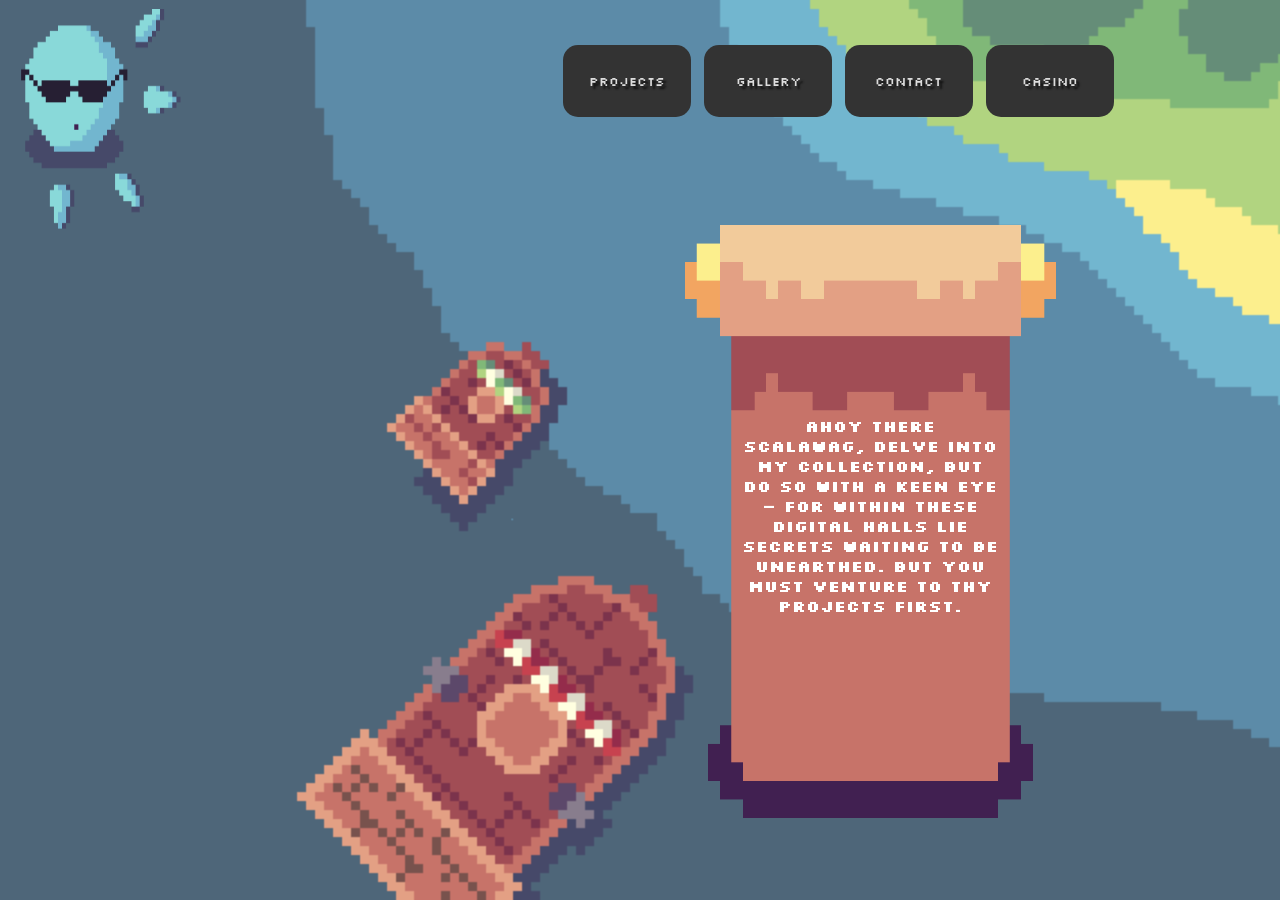
<file: index.html>
<!DOCTYPE html>
<html lang="en">
<head>
    <meta charset="UTF-8">
    <meta name="viewport" content="width=device-width, initial-scale=1.0">
    <title>Trip's Portfolio | Home Page</title>
    <link rel="stylesheet" href="css/styles.css">
    <link rel="icon" type="image/x-icon" href="images/favicon.ico">
    <style>
        @import url('https://fonts.googleapis.com/css2?family=Raleway:ital,wght@0,100..900;1,100..900&display=swap');
        @import url('https://fonts.googleapis.com/css2?family=Press+Start+2P&family=Silkscreen&display=swap');
    </style>
</head>
<body>

    <div id="headerbar">
        <button id="projects" class="headerBtn" onclick="changePage('html/projects.html')"><p class="btnText">Projects</p></button>
        <button id="gallery" class="headerBtn" onclick="changePage('html/gallery.html')"><p class="btnText">Gallery</p></button>
        <button id="contact" class="headerBtn" onclick="changePage('html/contact.html')"><p class="btnText">Contact</p></button>
        <button id="extras" class="headerBtn" onclick="changePage('gamblingHub/index.html')"><p class="btnText">Casino</p></button>

    </div>
    <div id="scroll">
        <h1 id="intro">
            Ahoy there scalawag, delve into my collection, but do so with a keen eye – for within these digital halls lie secrets waiting to be unearthed. but you must venture to thy projects first.
        </h1>
    </div>
    <div id="fishy" class="octopus" ></div>
    <div id="footer"></div>

    <script src="js/content.js"></script>
</body>
</html>
</file>
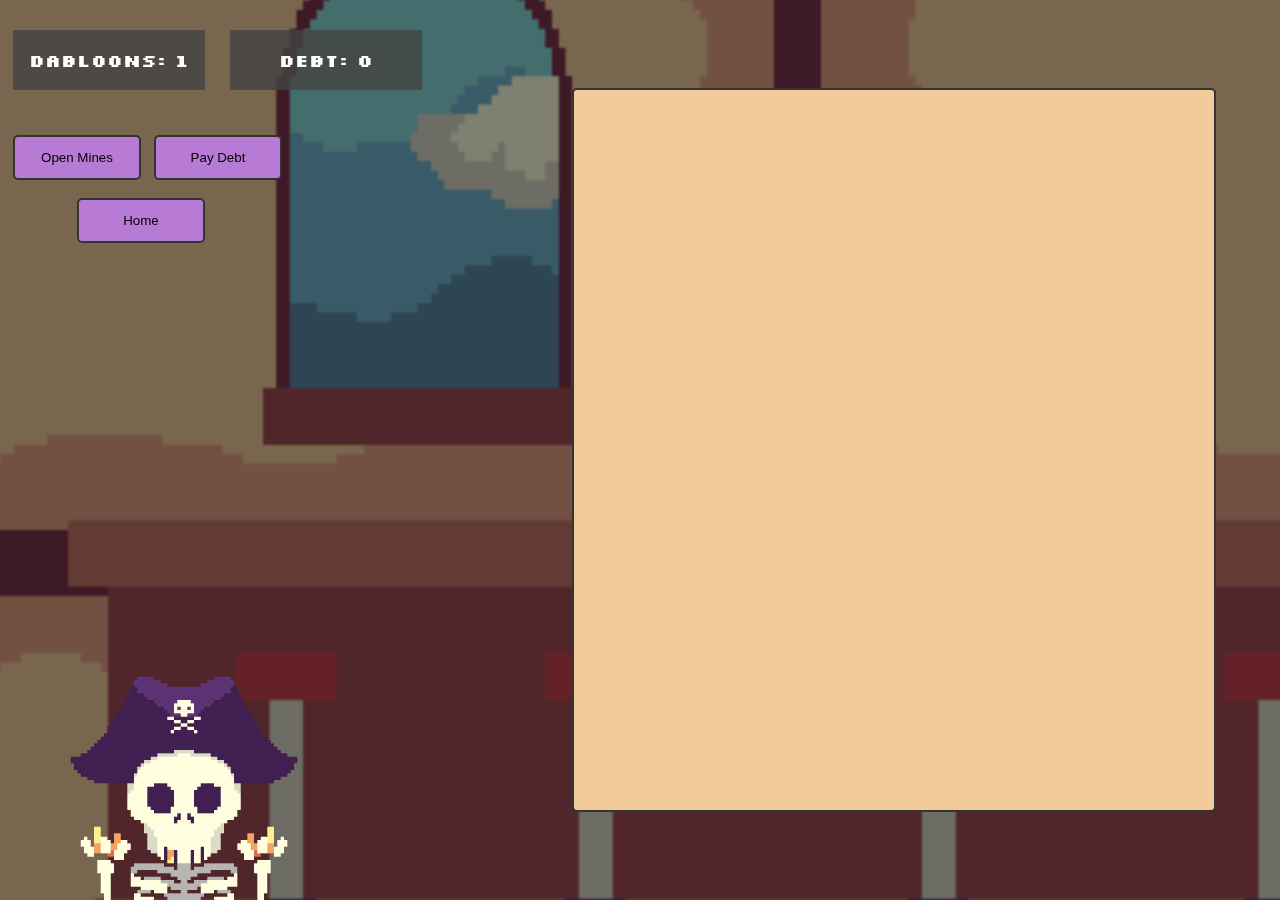
<file: gamblingHub/index.html>
<!DOCTYPE html>
<html lang="en">
<head>
    <meta charset="UTF-8">
    <meta name="viewport" content="width=device-width, initial-scale=1.0">
    <title>Dont Gamble Kids</title>
    <link rel="stylesheet" href="css/styles.css">
    <style>
        @import url('https://fonts.googleapis.com/css2?family=Raleway:ital,wght@0,100..900;1,100..900&display=swap');
        @import url('https://fonts.googleapis.com/css2?family=Press+Start+2P&family=Silkscreen&display=swap');
    </style>
</head>
<body>
    <div id="header">
        <h1 id="amountOfDabloons" class="headerLabel"></h1>
        <h1 id="debtLabel" class="headerLabel"></h1>
        <button id="homeBtn" class="mainStartButton" onclick="changePage(`../index.html`)">Home</button>
    </div>
    <div id="gameChoice">
        <button id="chooseMines" class="mainStartButton" onclick="openMines()">Open Mines</button>
        <div id="mineBoard" class="classicGameBoard">
            <div id="tileGrid">
                
            </div>
        </div>
        <div id="mineSettings" class="classicGameSettings">
            <button id="hideMineSettings" class="hideSettingsBtn" onclick="hideSettings()">></button>
            <label for="amountOfMines" id="minesLabel">Mines: </label>
            <input id="amountOfMines" name="amountOfMines" type="range" min="1" max="24" step="1" value="1">
            <input id="minesNumber" name="minesNumber" type="number" min="1" max="24" step="1">
            <label for="betAmount" id="betLabel">Bet: </label>
            <input id="betAmount" name="betAmount" type="range" min="0.1" step="1" max="1000" value="0.5">
            <input id="betNumber" name="betNumber" type="number" min="0.1" step="0.1" value="0.5">
            <button id="startMinesButton" class="mainStartButton" onclick="startMines()">Start</button>
            <button id="cashOutButton" class="mainStartButton" onclick="cashOut()">Cash Out</button>
        </div>
        <div id="caseBoard">

        </div>
    </div>

    <div id="pirateKing" class="npc"></div>
    <div id="chatBox">
        <h1 id="pirateKingDialogue"></h1>
    </div>
    <button id="acceptLoanBtn" class="loanBtn" onclick="acceptLoan()">Accept Loan</button>
    <button id="declineLoanBtn" class="loanBtn" onclick="declineLoan()">Decline Loan</button>
    <button id="giveMoney" class="mainStartButton" onclick="payDebt()">Pay Debt</button>

    <script src="js/script.js"></script>
</body>
</html>
</file>
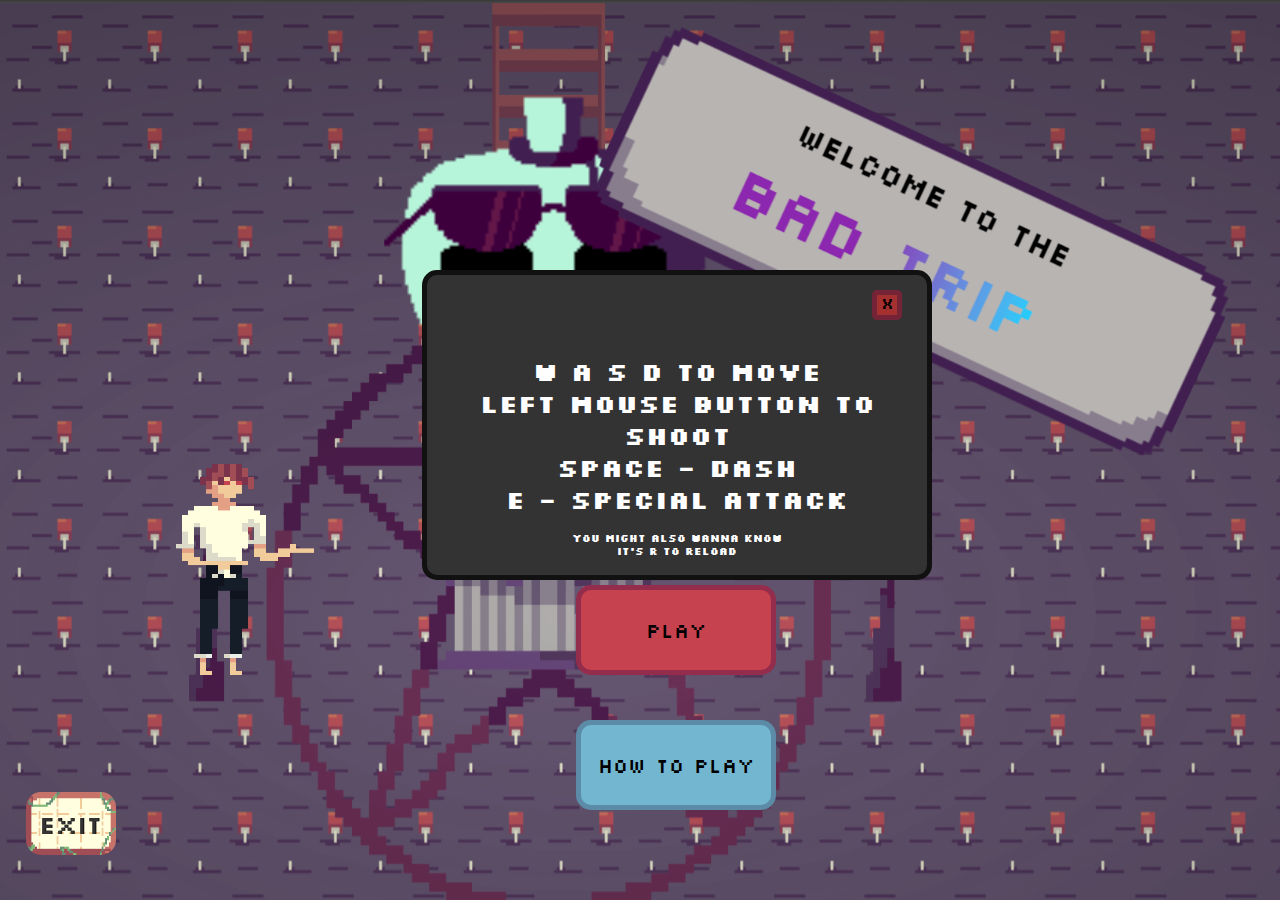
<file: projects/endlessShooter/index.html>
<!DOCTYPE html>
<html lang="en">
<head>
    <meta charset="UTF-8">
    <meta name="viewport" content="width=device-width, initial-scale=1.0">
    <link rel="icon" type="image/x-icon" href="../../images/favicon.ico">
    <title>Mushroom Survivor</title>
    <link rel="stylesheet" href="css/title.css">
    <style>
        @import url('https://fonts.googleapis.com/css2?family=Dokdo&display=swap');
        @import url('https://fonts.googleapis.com/css2?family=Press+Start+2P&family=Silkscreen&display=swap');
      </style>
</head>
<body>
    <div id="tutorialPopup">
        <button id="exitPopupBtn" onclick="exitPopup()">X</button>
        <h1 id="popupText">W A S D to move <br>Left Mouse Button to shoot <br> Space - Dash <br> E - Special Attack <br></h1> 
        <h1 id="reload">you might also wanna know <br> it's R to reload</h1>
    </div>

    <button id="mainMenuBtn" onclick="changePage()">Exit</button>
    <div id="decor2" class="human"></div>

    <button id="info" onclick="tutorialPopup()">How to play</button>
    <button id="playButton" onclick="play()">Play</button>
    <script src="js/title.js"></script>
</body>
</html>
</file>
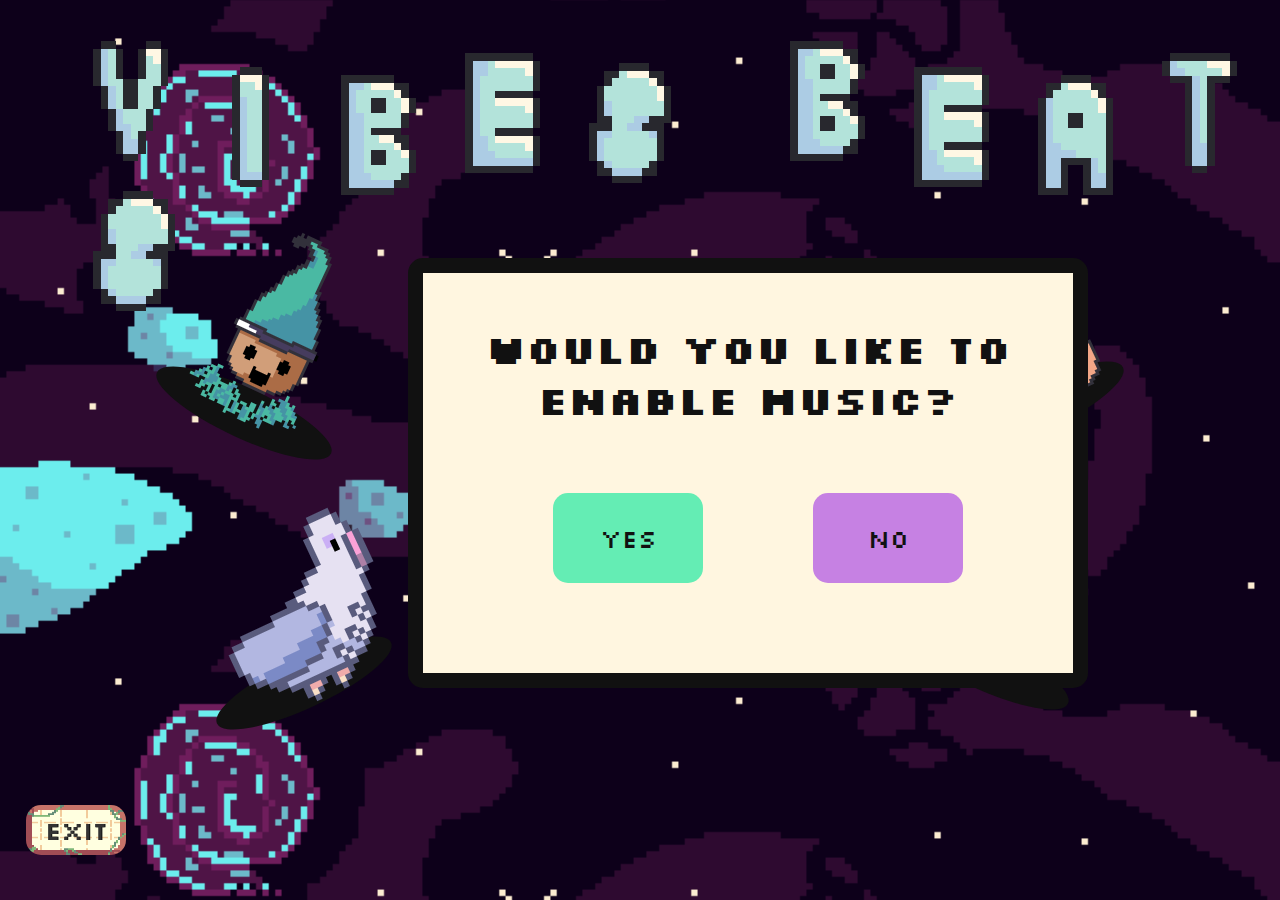
<file: projects/vibesBeats/index.html>
<!DOCTYPE html>
<html lang="en">
<head>
    <meta charset="UTF-8">
    <meta name="viewport" content="width=device-width, initial-scale=1.0">
    <title>Vibes Beats</title>
    <link rel="stylesheet" href="css/index.css">
    <link rel="icon" type="image/x-icon" href="../../images/favicon.ico">
    <style>
        @import url('https://fonts.googleapis.com/css2?family=Dokdo&display=swap');
        @import url('https://fonts.googleapis.com/css2?family=Press+Start+2P&family=Silkscreen&display=swap');
      </style>

</head>


<body>
    <audio controls id="bgMusicDis">
        <source src="soundFiles/bg.mp3" id="bgMusic">
      Your browser does not support the audio element.
    </audio>
    <div id="musicPopup">
        <div id="musicPopupFg">
            <h1 id="musicQuestion">Would you like to enable music?</h1>
            <button id="musicNo" onclick="musicNo()">No</button>
            <button id="musicYes" onclick="musicYes()">Yes</button>
        </div>
    </div>

    <button id="mainMenuBtn" onclick="changePage(`../../html/projects.html`)">Exit</button>

    <div id="title">
        <img src="images/v2.png" id="v">
        <img src="images/i2.png" id="i">
        <img src="images/b2.png" id="b1">
        <img src="images/e.png" id="e1">
        <img src="images/s.png" id="s1">
        <img src="images/space.png">
        <img src="images/b2.png" id="b2">
        <img src="images/e.png" id="e2">
        <img src="images/a.png" id="a">
        <img src="images/t2.png" id="t">
        <img src="images/s.png" id="s2">
    </div>

    <div id="buttonDivBg">
        <div id="buttonDivFg">
            <img id="selector" src="images/selector.png">
            <div class="button-group">
                <a id="startBtn" class="text">Play</a>
                <a id="settingsBtn" class="text">Settings</a>
                <a id="infoBtn" class="text">Credits</a>
            </div>
        </div>
    </div>

    <img src="images/laserPigeon.png" id="lasarP"><div id="shadow1"></div>
    <img src="images/lilP.png" id="lilP"><div id="shadow2"></div> 
    <img src="images/stingy.png" id="stingy"><div id="shadow3"></div>
    <img src="images/smokey.png" id="smokey"><div id="shadow4"></div>

    <script src="js/main.js"></script>
</body>
</html>
</file>
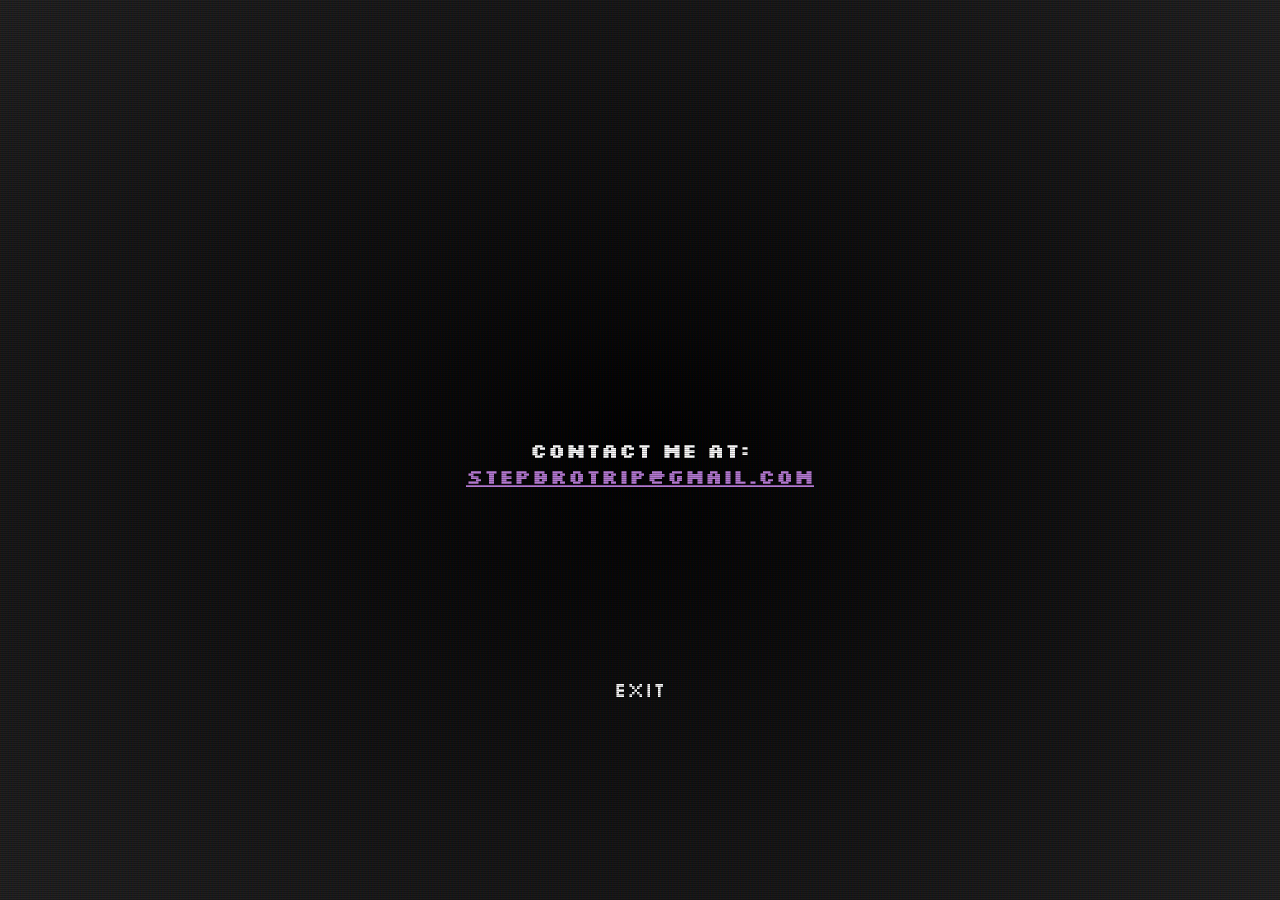
<file: html/contact.html>
<!DOCTYPE html>
<html lang="en">
<head>
    <meta charset="UTF-8">
    <meta name="viewport" content="width=device-width, initial-scale=1.0">
    <link rel="icon" type="image/x-icon" href="../images/favicon.ico">
    <title>Trip's Portfolio | Contact</title>
    <link rel="stylesheet"  href="../css/contact.css">
    <style>
        @import url('https://fonts.googleapis.com/css2?family=Raleway:ital,wght@0,100..900;1,100..900&display=swap');
        @import url('https://fonts.googleapis.com/css2?family=Press+Start+2P&family=Silkscreen&display=swap');
    </style>
</head>
<body>
    <div id="bg" class="crt"></div>
        <h1 id="contact">Contact me at: <br> <a href="https://mail.google.com/mail/u/1/?view=cm&fs=1&to=stepbrotrip@gmail.com&tf=1
            ">stepbrotrip@gmail.com</a></h1>
        <button id="exit" onclick="changePage('../index.html')">exit</button>
        <script src="../js/contact.js"></script>
</body>
</html>
</file>
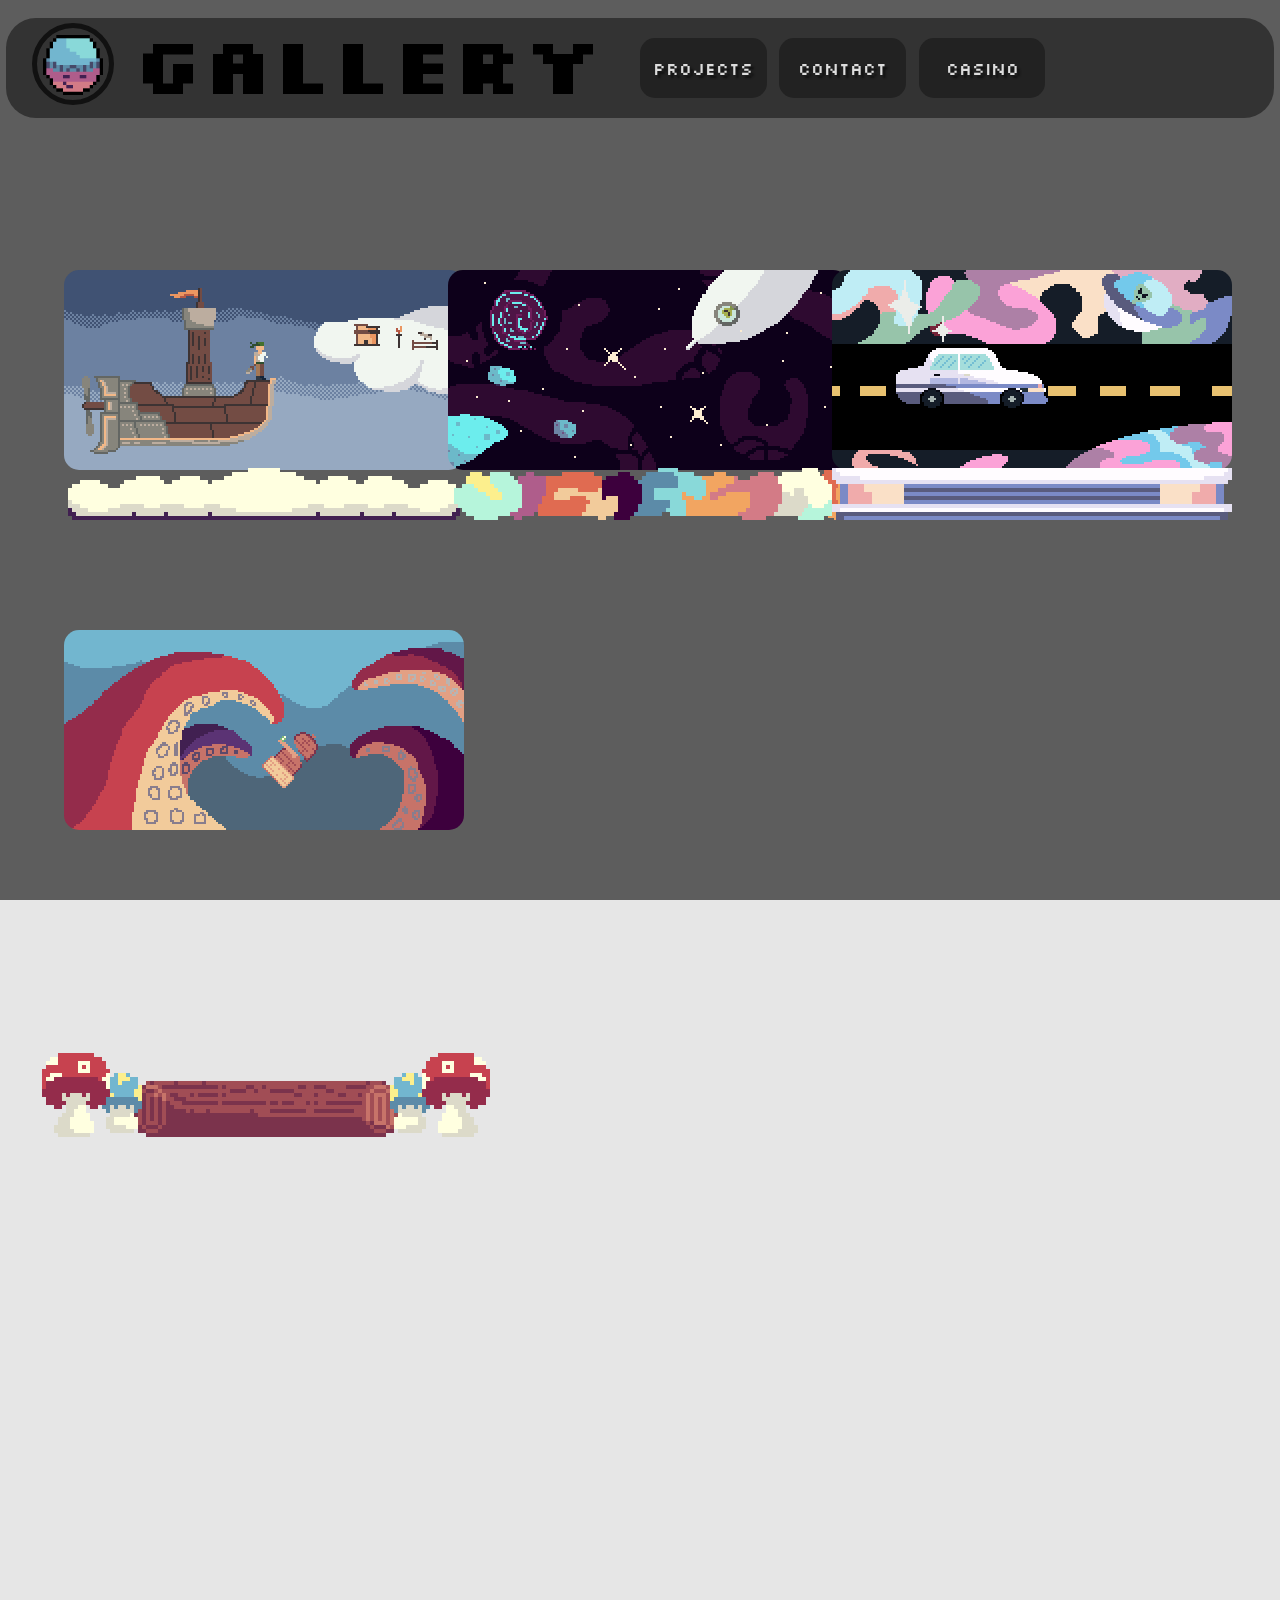
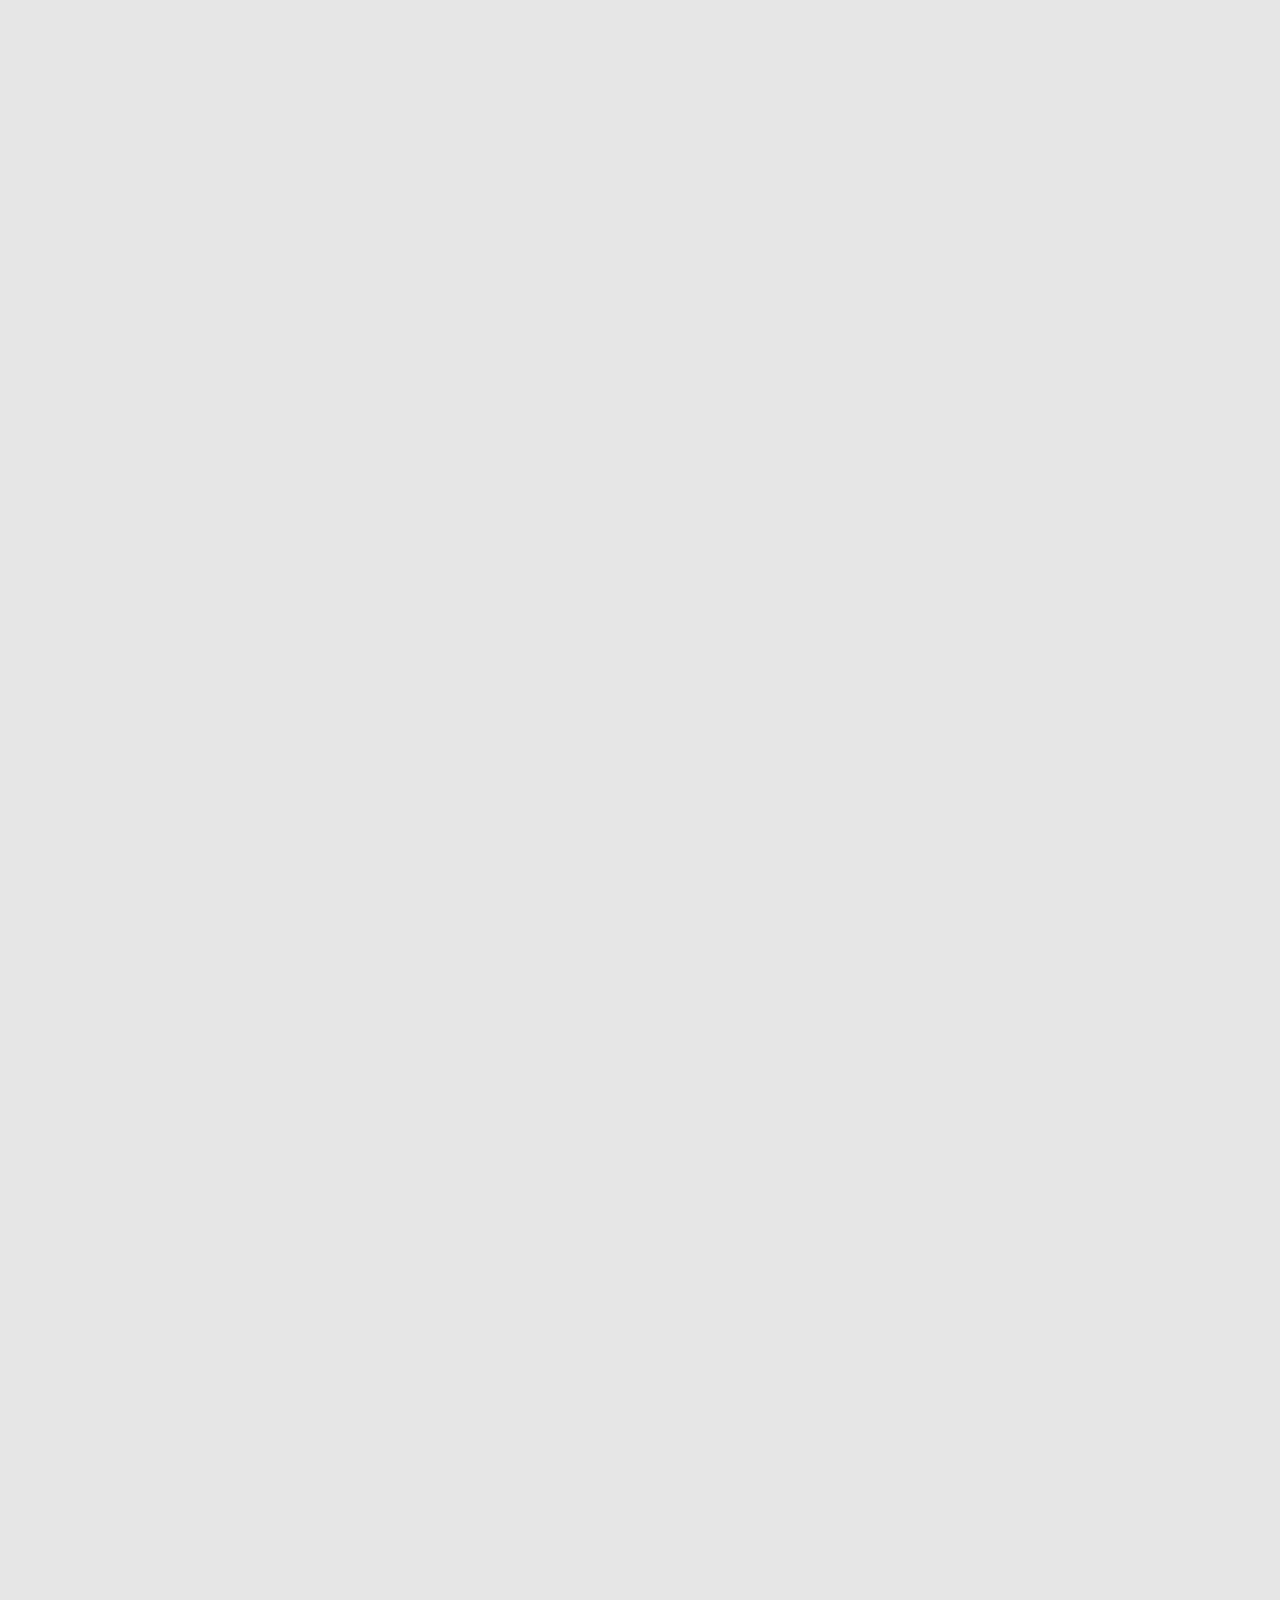
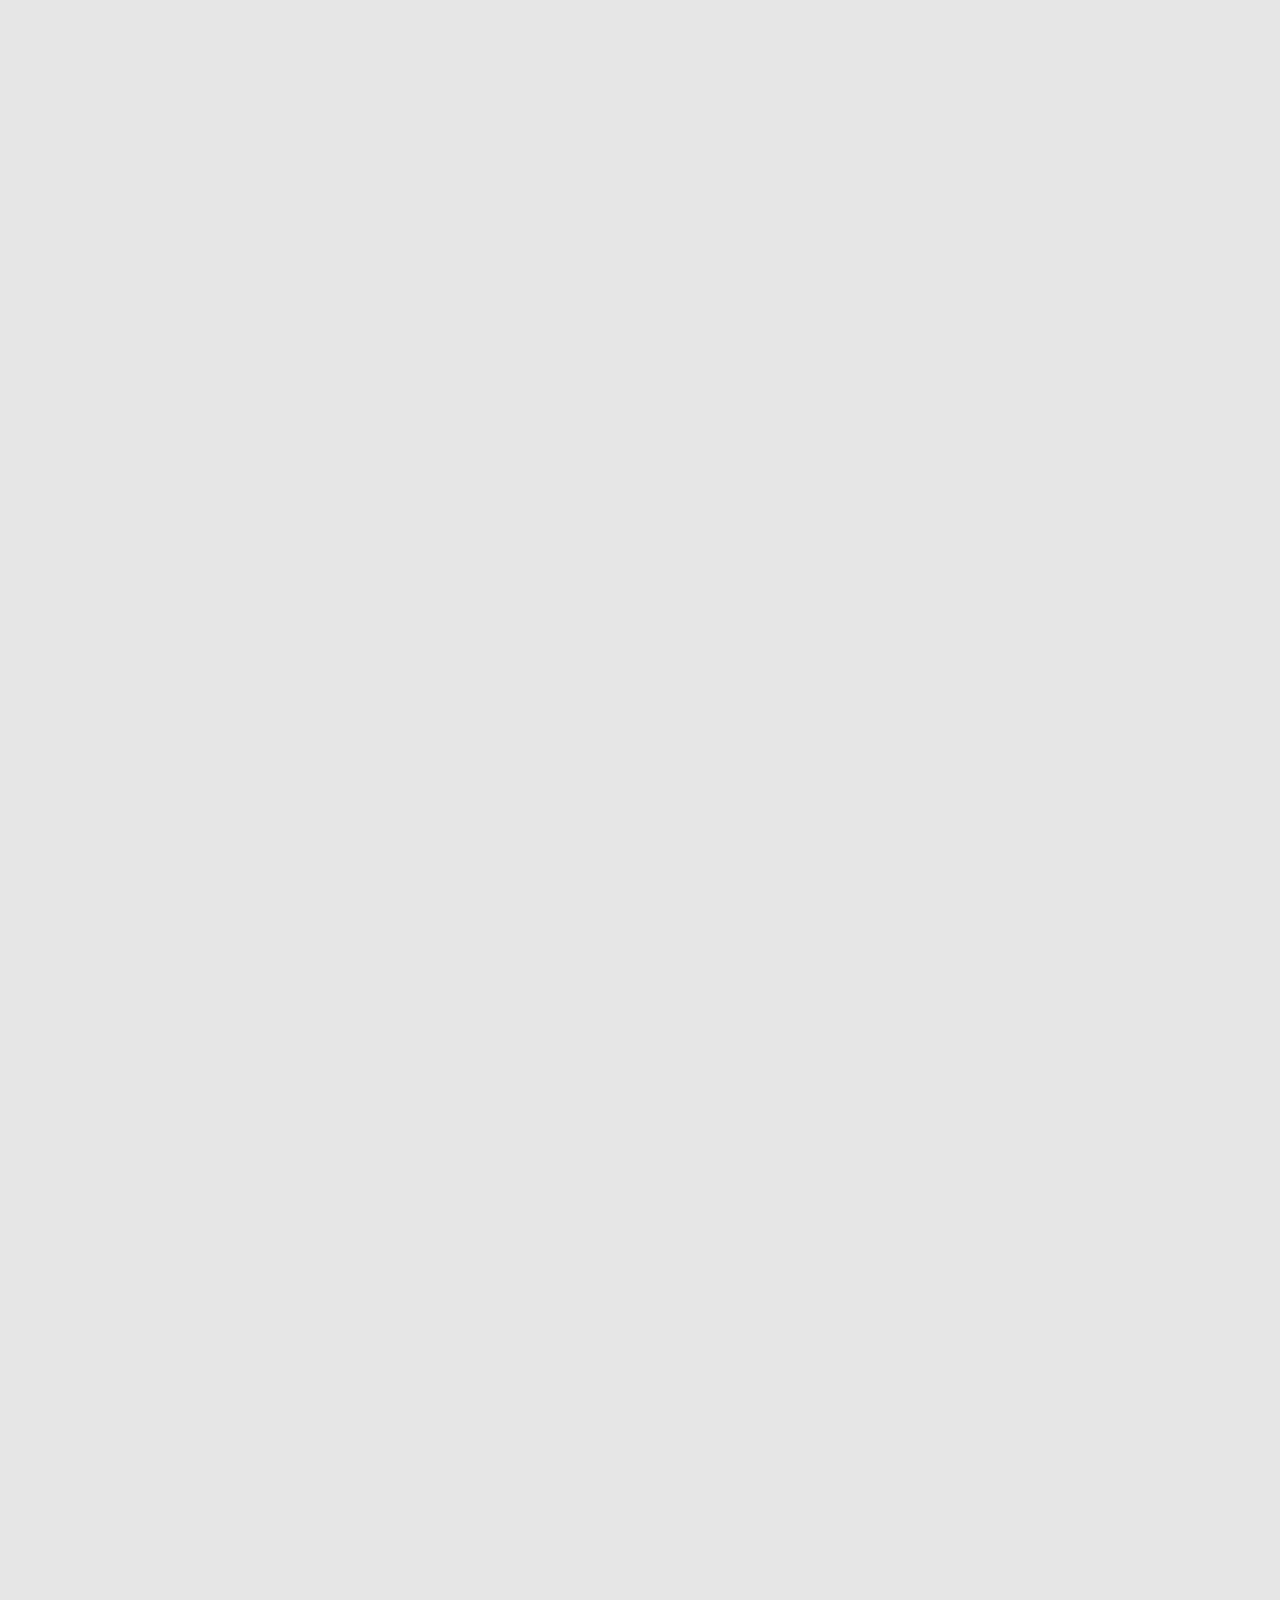
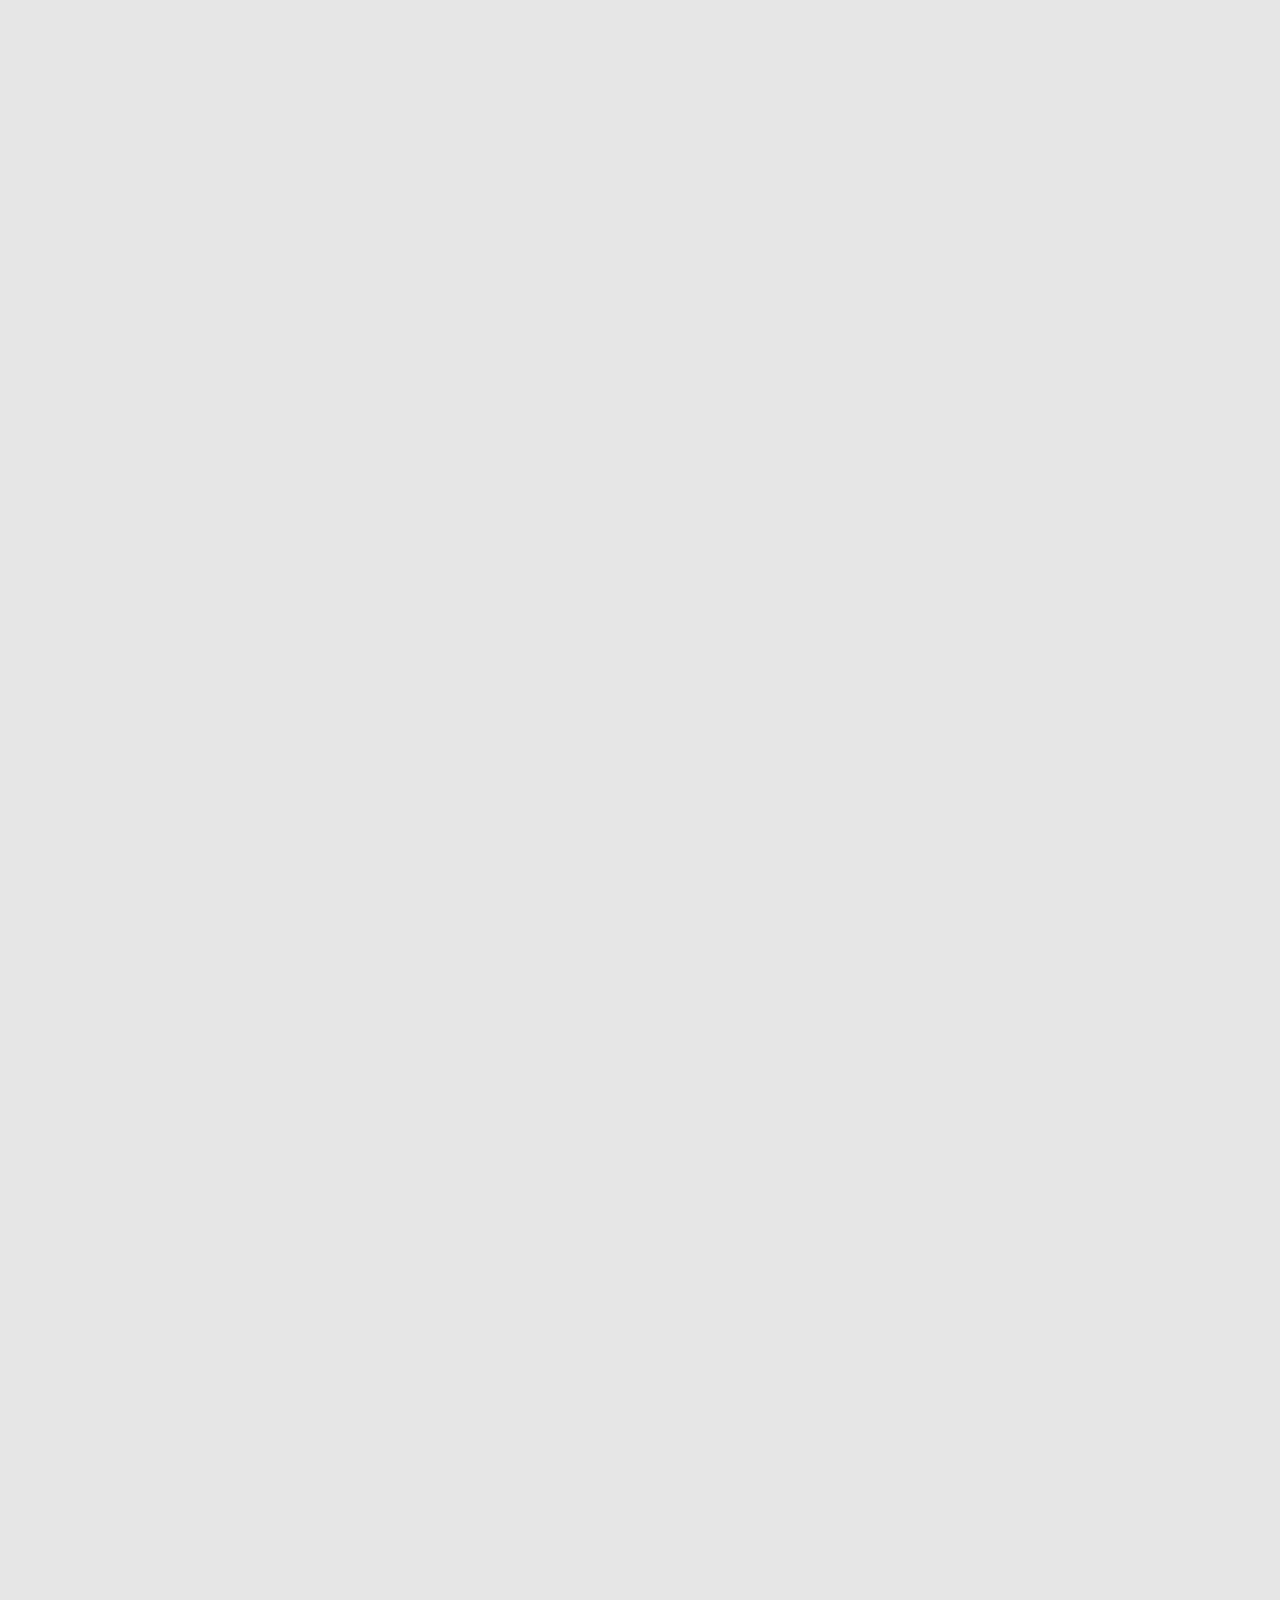
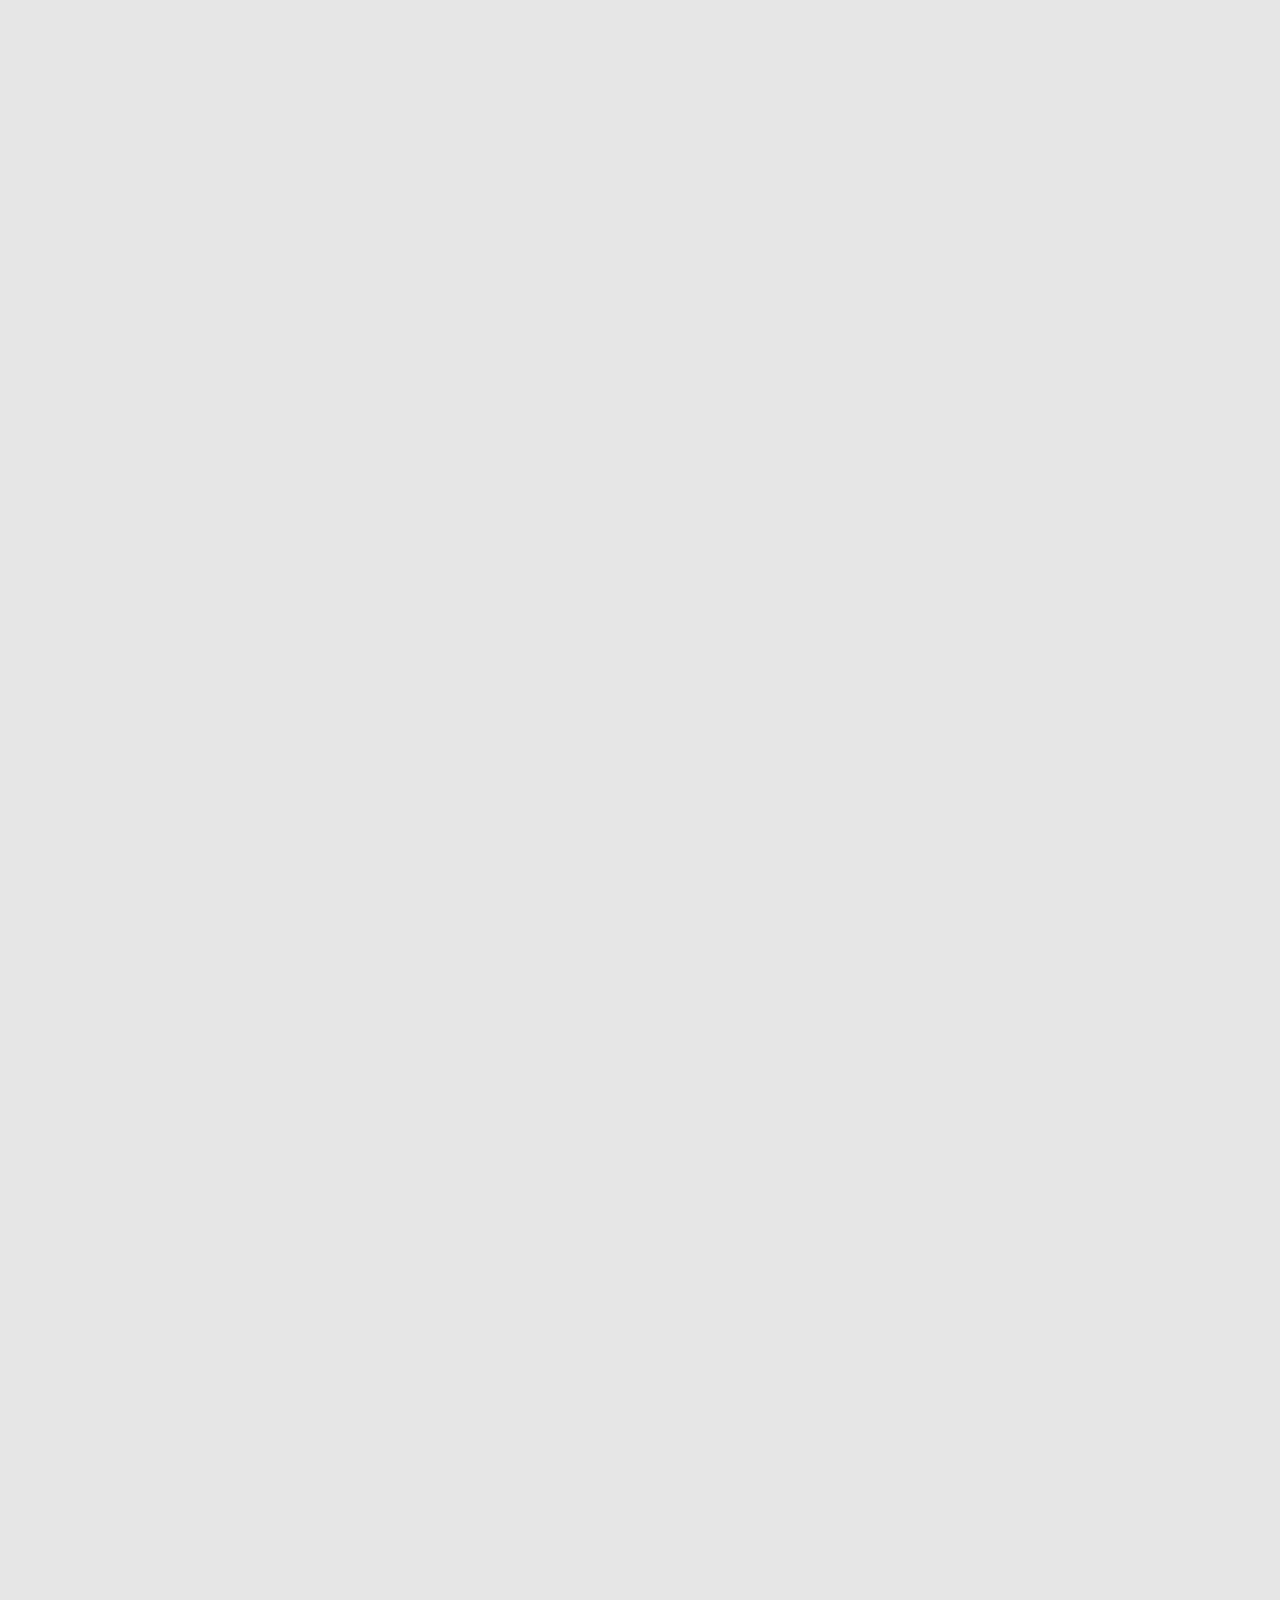
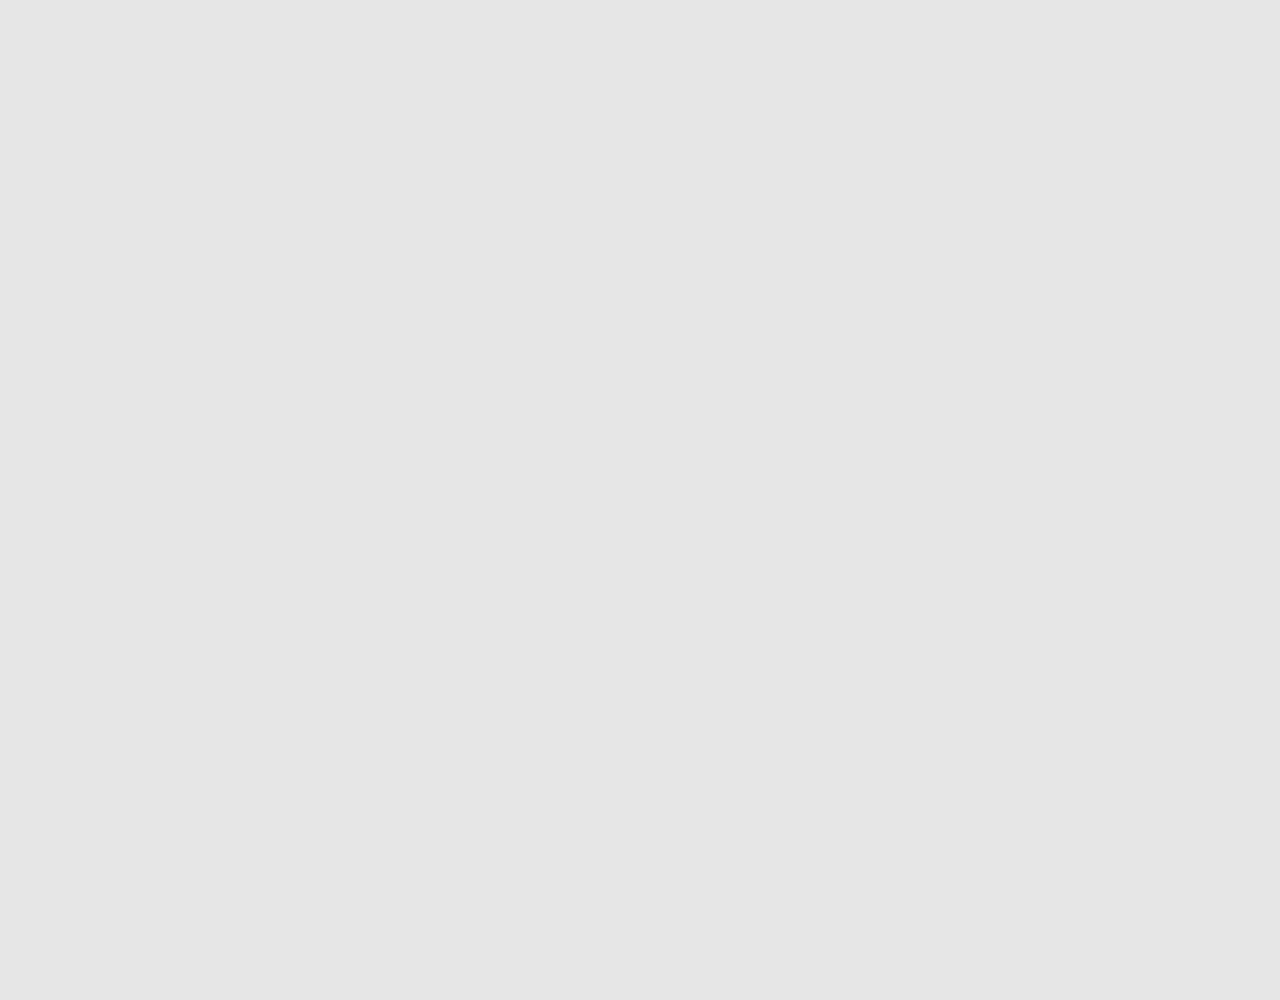
<file: html/gallery.html>
<!DOCTYPE html>
<html lang="en">
<head>
    <meta charset="UTF-8">
    <meta name="viewport" content="width=device-width, initial-scale=1.0">
    <title>Trip's Portfolio | Gallery</title>
    <link rel="stylesheet" href="../css/gallery.css">
    <link rel="icon" type="image/x-icon" href="../images/favicon.ico">
    <style>
        @import url('https://fonts.googleapis.com/css2?family=Raleway:ital,wght@0,100..900;1,100..900&display=swap');
        @import url('https://fonts.googleapis.com/css2?family=Press+Start+2P&family=Silkscreen&display=swap');
    </style>
</head>
<body>
    <div id="headerbar">
        <button id="homeBtn" onclick="changePage('../index.html')"></button>

        <h1 id="titleText">Gallery</h1>

        <button id="projects" class="headerBtn" onclick="changePage('projects.html')"><p class="btnText">Projects</p></button>
        <button id="contact" class="headerBtn" onclick="changePage('contact.html')"><p class="btnText">Contact</p></button>
        <button id="extras" class="headerBtn" onclick="changePage('extras.html')"><p class="btnText">Casino</p></button>

    </div>


    <div id="airPirateFrame"></div> <div id="airPirates"></div>
    <div id="spaceSceneFrame"></div> <div id="spaceScene"></div>
    <div id="spaceDriveFrame"></div> <div id="spaceDrive"></div>
    <div id="krackenFrame"></div><div id="kracken"></div>
    <button id="exitOverlay" onclick="exitOverlay()">X</button>

    <div id="blur"></div>
    <script src="../js/gallery.js"></script>
</body>
</html>
</file>
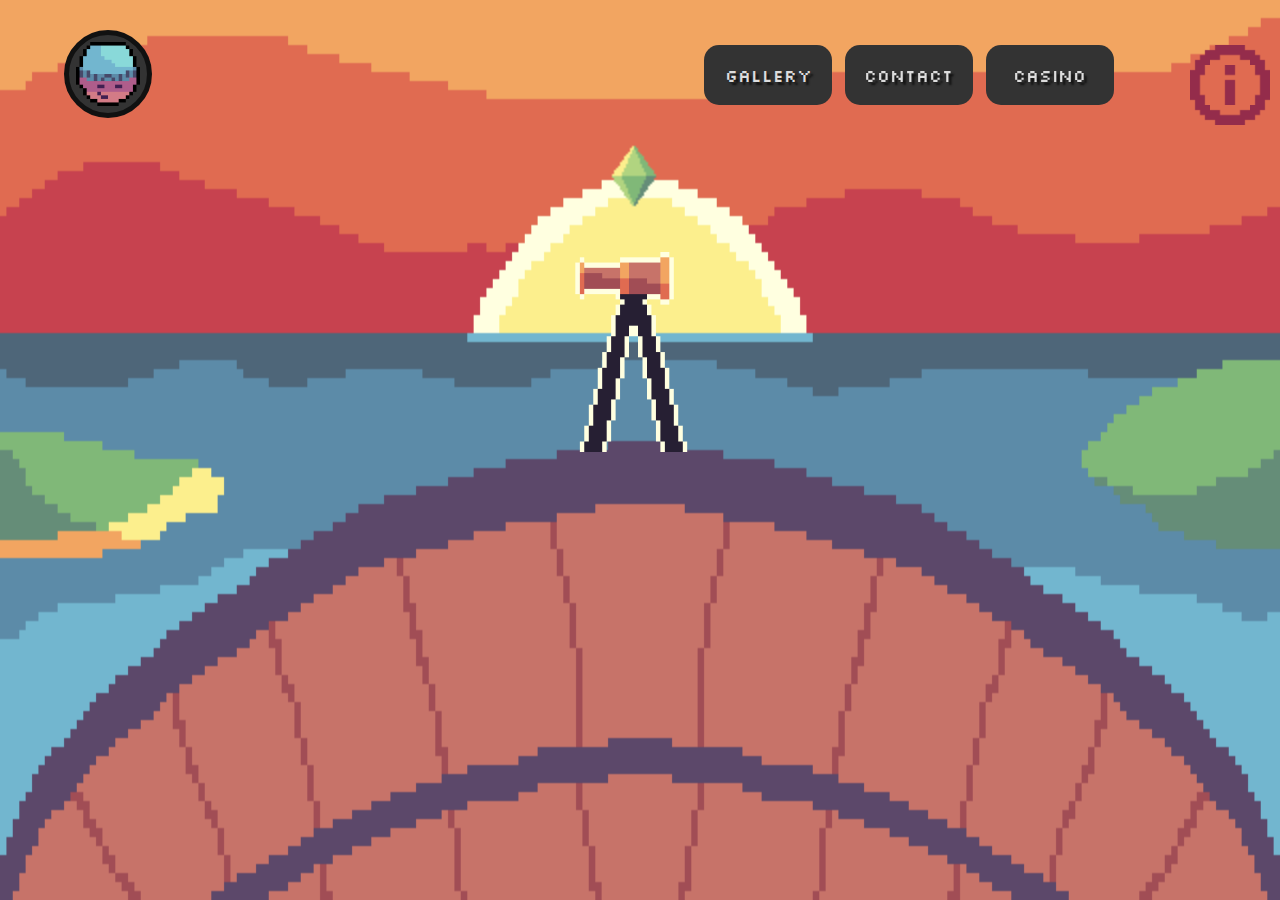
<file: html/projects.html>
<!DOCTYPE html>
<html lang="en">
<head>
    <meta charset="UTF-8">
    <meta name="viewport" content="width=device-width, initial-scale=1.0">
    <title>Trip's Portfolio | Projects</title>
    <link rel="stylesheet" href="../css/projects.css">
    <link rel="icon" type="image/x-icon" href="../images/favicon.ico">
    <style>
        @import url('https://fonts.googleapis.com/css2?family=Raleway:ital,wght@0,100..900;1,100..900&display=swap');
        @import url('https://fonts.googleapis.com/css2?family=Press+Start+2P&family=Silkscreen&display=swap');
    </style>
</head>
<body>
    <div id="headerbar">
        <button id="homeBtn" onclick="changePage('../index.html')"></button>

        <button id="gallery" class="headerBtn" onclick="changePage('gallery.html')"><p class="btnText">Gallery</p></button>
        <button id="contact" class="headerBtn" onclick="changePage('contact.html')"><p class="btnText">Contact</p></button>
        <button id="extras" class="headerBtn" onclick="changePage('../gamblingHub/index.html')"><p class="btnText">Casino</p></button>
        <button id="infoBtn" onclick="showPopupInfo()"></button>
    </div>

    <div id="marker"></div>
    <div id="spyglass"></div>

    <div id="firstTimePopup">
        <h1 id="intro">If it's treasure you seek, then play some games to find thy dreams. For in these projects are untold riches of countless generations.</h1>
    </div>

    <div id="island" class="island3"></div>
    <ul id="projectList">
        <li><div onclick="changePage(`../projects/vibesBeats/index.html`)" id="vibesBeats" class="titleScreen titleScreenActive titleHover"></div></li>
        <li><div onclick="changePage(`../projects/endlessShooter/index.html`)" id="endlessShooter" class="titleScreen titleScreenInactive"></div></li>
    </ul>
    
    <div id="spyglassOverlay" class="spyglassOverlay">
        <button id="exitOverlay" onclick="spyglassExit()">X</button>

        <div id="arrowLeft" class="arrowL"></div>
        <div id="arrowRight" class="arrowR"></div>
    </div>


    <script src="../js/projects.js"></script>
</body>
</html>
</file>
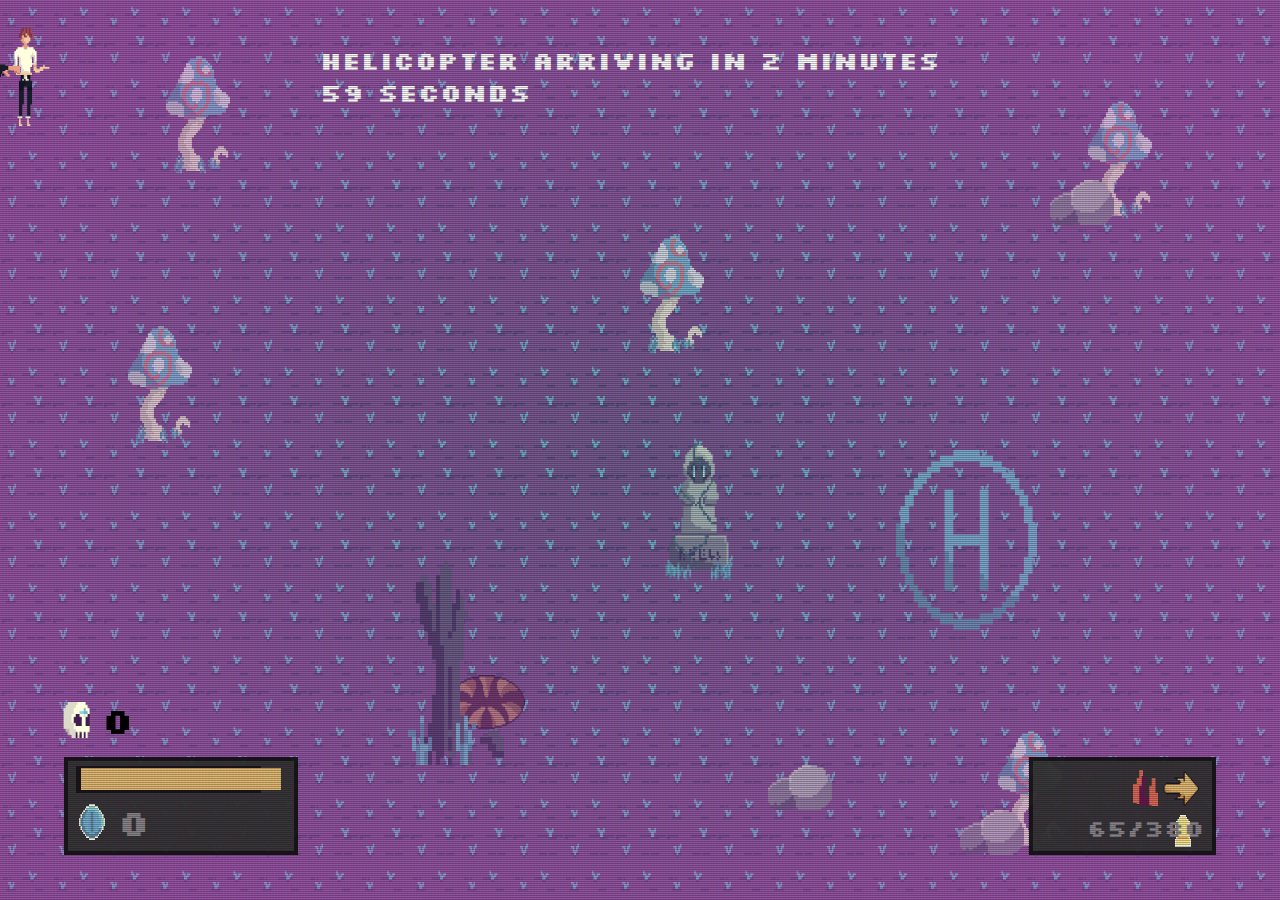
<file: projects/endlessShooter/game.html>
<!DOCTYPE html>
<html lang="en">
<head>
    <meta charset="UTF-8">
    <meta name="viewport" content="width=device-width, initial-scale=1.0">
    <title>Mushroom Survivor</title>
    <link rel="stylesheet" href="styles.css">
    <link rel="icon" type="image/x-icon" href="../../images/favicon.ico">
    <style>
        @import url('https://fonts.googleapis.com/css2?family=Dokdo&display=swap');
        @import url('https://fonts.googleapis.com/css2?family=Press+Start+2P&family=Silkscreen&display=swap');
      </style>
</head>
<body>
    <div id="deathPopup">
        <h1 id="deathText">You Lost!! <br> Restart?</h1>
        <button id="deathButton" onclick="restart()">why not</button>
        <button id="quitButton" onclick="exit()">nah</button>
    </div>

    <div id="pausePopup">
        <h1 id="pauseText">Paused</h1>
        <button id="resumeBtn" onclick="unpause()">Resume</button>
        <button id="exitHome" onclick="exit()">Leave</button>
    </div>
    <div id="ritualSkullLogo"></div><h1 id="ritualSkullCount">00</h1>
    <div id="coinHud" class="crt">
        <div id="coinLogo"></div>
        <h1 id="coinCount">000</h1>
        <div id="hpBarBg">
            <div id="hpBarFg"></div>
        </div>
    </div>
    
    <div id="hud" class="crt">

        <div id="info" class="crt">
            <div id="ammoLogo"></div>
            <h1 id="ammoCount">24/156</h1>
            <div id="dashLogo"></div>
            <div class="kamehamehaLogo" id="kamehamehaLogo"></div>
        </div>
    </div>

    <div id="upstairs">
        <div class="vignette-overlay-upstairs"></div>
        <div id="helicopter"><p id="helicopterPopup" class="popup">[F]</p></div>
        <div id="helipad"></div>
        <h1 id="helicopterCount"></h1>

        <div id="decor1" class="mushroom"></div>
        <div id="decor2" class="mushroom"></div>
        <div id="decor3" class="monument1"></div>
        <div id="decor4" class="monument2"><p id="fountainPopup" class="popup">[F]</p></div>
        <div id="decor5" class="rocks"></div>
        <div id="decor9" class="mushroom"></div>
        <div id="decor6" class="rocks"></div>
        <div id="decor7" class="mushroom"></div>
        <div id="decor8" class="rocks"></div>
        <div id="decor10" class="mushroom"></div>

        <div id="undergroundEntrance"><p id="entrancePopup">[F]</p></div>
        <div class="vignette-overlay"></div>
    </div>
    <div id="underGround">
        <div id="ladder"><p id="ladderPopup">[F]</p></div>
        <div id="bossBarBg">
            <div id="bossBarFg"></div>
         </div>
        <div id="candle1" class="candleOff"></div>
        <div id="candle2" class="candleOff"></div>
        <div id="alter"><p id="alterPopup">[F]</p></div>
        <div id="chatBox">
            <h1 id="alterDialogue"></h1>
        </div>
        <div id="boss"></div>
        <div class="vignette-overlay-underground"></div>
    </div>
    <div id="cutscene"></div>
    <script src="js/content.js"></script>
</body>
</html>
</file>
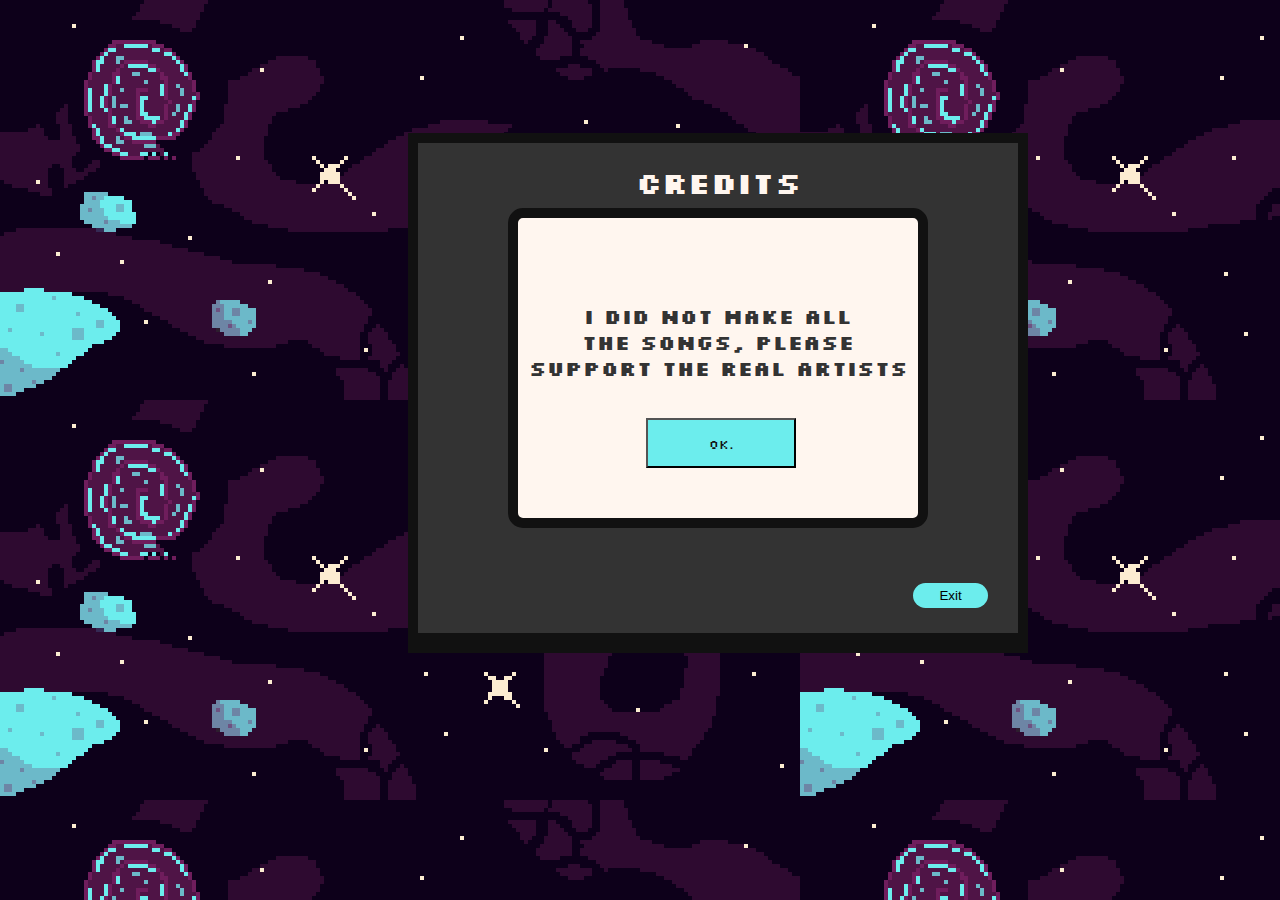
<file: projects/vibesBeats/credits.html>
<!DOCTYPE html>
<html lang="en">
<head>
    <meta charset="UTF-8">
    <meta name="viewport" content="width=device-width, initial-scale=1.0">
    <title>Vibes Beats | Credits</title>
    <link rel="stylesheet" href="css/credits.css">
    <link rel="icon" type="image/x-icon" href="../../images/favicon.ico">
    <style>
        @import url('https://fonts.googleapis.com/css2?family=Dokdo&display=swap');
        @import url('https://fonts.googleapis.com/css2?family=Press+Start+2P&family=Silkscreen&display=swap');
    </style>
</head>
<body>
    <div id="disclaimerBg">
        <div id="disclaimerFg">
            <h1 id="disclaimerText">I did not make all <br/> the songs, please support the real artists</h1>
            <button id="discalimerBtn" onclick="ok()">Ok.</button>
        </div>
    </div>

    <div id="creditsBoxBg">
        <div id="creditsBox">
            <h1 id="title">Credits</h1>
            <h1 id="credits">Bassetfilms - Ambergris</h1>
        </div>
        <button onclick="exit()" id="exit" class="lblBtn">Exit</button>
    </div>

    <script src="js/credits.js"></script>
</body>
</html>
</file>
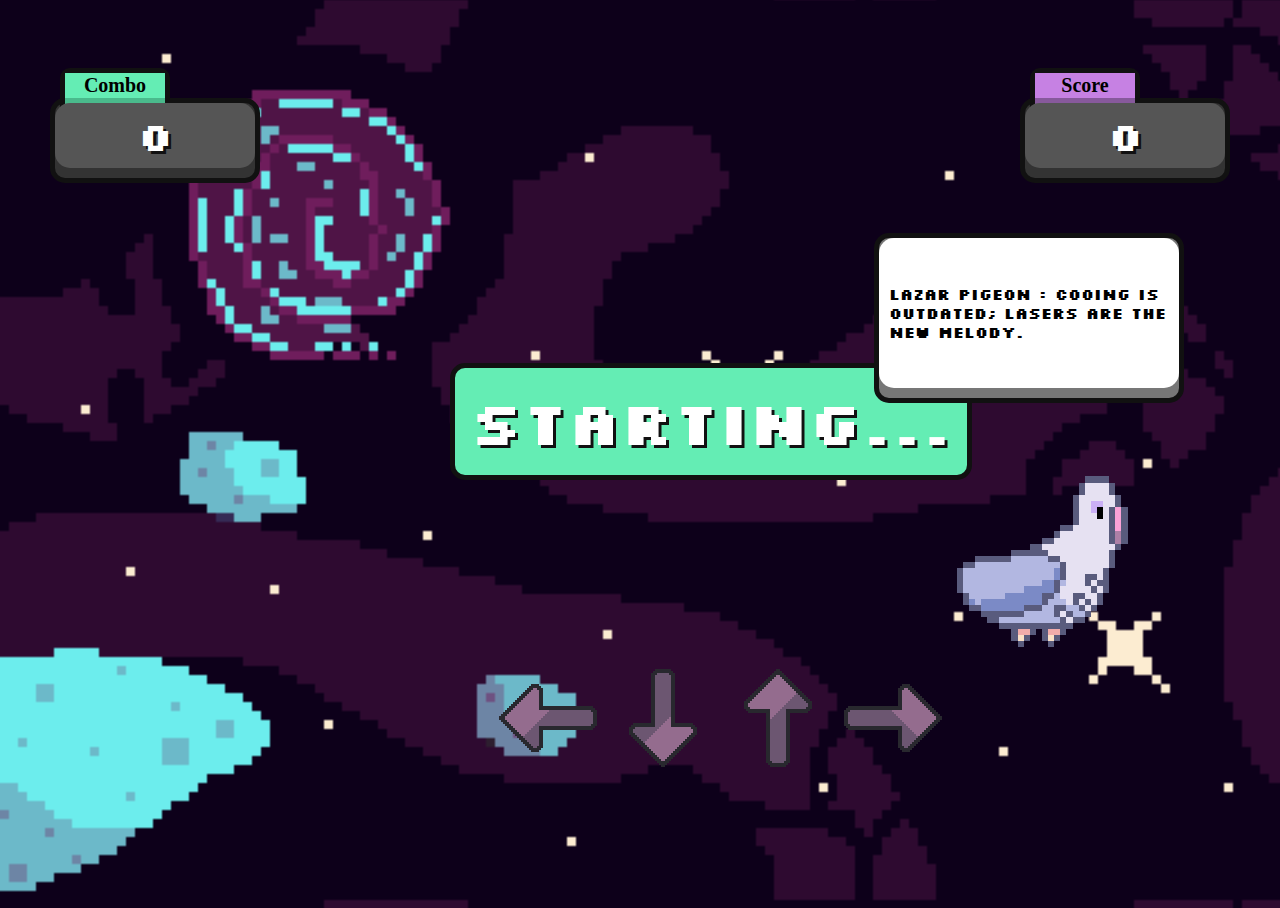
<file: projects/vibesBeats/page2.html>
<!DOCTYPE html>
<html lang="en">
<head>
    <meta charset="UTF-8">
    <meta name="viewport" content="width=device-width, initial-scale=1.0">
    <title>Vibes Beats</title>
    <link rel="stylesheet" href="css/page2.css">
    <link rel="icon" type="image/x-icon" href="../../images/favicon.ico">
    <style>
        @import url('https://fonts.googleapis.com/css2?family=Press+Start+2P&family=Silkscreen&display=swap');
    </style>
</head>

<body>
    <div id="pauseMenuBg">
        <div id="pauseMenuFg">
            <h1 id="pauseLbl">Paused</h1>
            <button id="mainMenu" onclick="mainMenu()"><h1 id="btnTxt">Main Menu</h1></button>
            <button id="quit" onclick="quit()"><h1 id="btnTxt">Give Up?</h1></button>
        </div>
    </div>


    <div id="scoreBg">
        <div id="scoreLblBg">
            <div id="scoreLbl">
                <h1 id="scoreLblTxt">Score</h1>
            </div>
        </div>
        <div id="scoreFg">
            <h1 id="scoreTag">0</h1>
        </div>
    </div>

    <div id="comboBg">
        <div id="comboLblBg">
            <div id="comboLbl">
                <h1 id="comboLblTxt">Combo</h1>
            </div>
        </div>
        <div id="comboFg">
            <h1 id="comboTag">0</h1>
        </div>
    </div>

    <div id="loseBg">
        <h1 id="loseText">You Suck</h1>
    </div>

    <div id="gameArea">
        <div id="holder"></div>
        <img src="images/empty0.png" id="arrow0" class="emptyArrow">
        <img src="images/empty1.png" id="arrow1" class="emptyArrow">
        <img src="images/empty2.png" id="arrow2" class="emptyArrow">
        <img src="images/empty3.png" id="arrow3" class="emptyArrow">
    </div>

    <img src="images/laserPigeon.png" id="enemy">
    <div id="enemyBoxBg"><div id="enemyTxtBox"><h1 id="enemyTxt">I am lazar pigeon, PEW PEW...</h1></div></div>

    <script src="js/engine.js"></script>
</body>
</html>
</file>
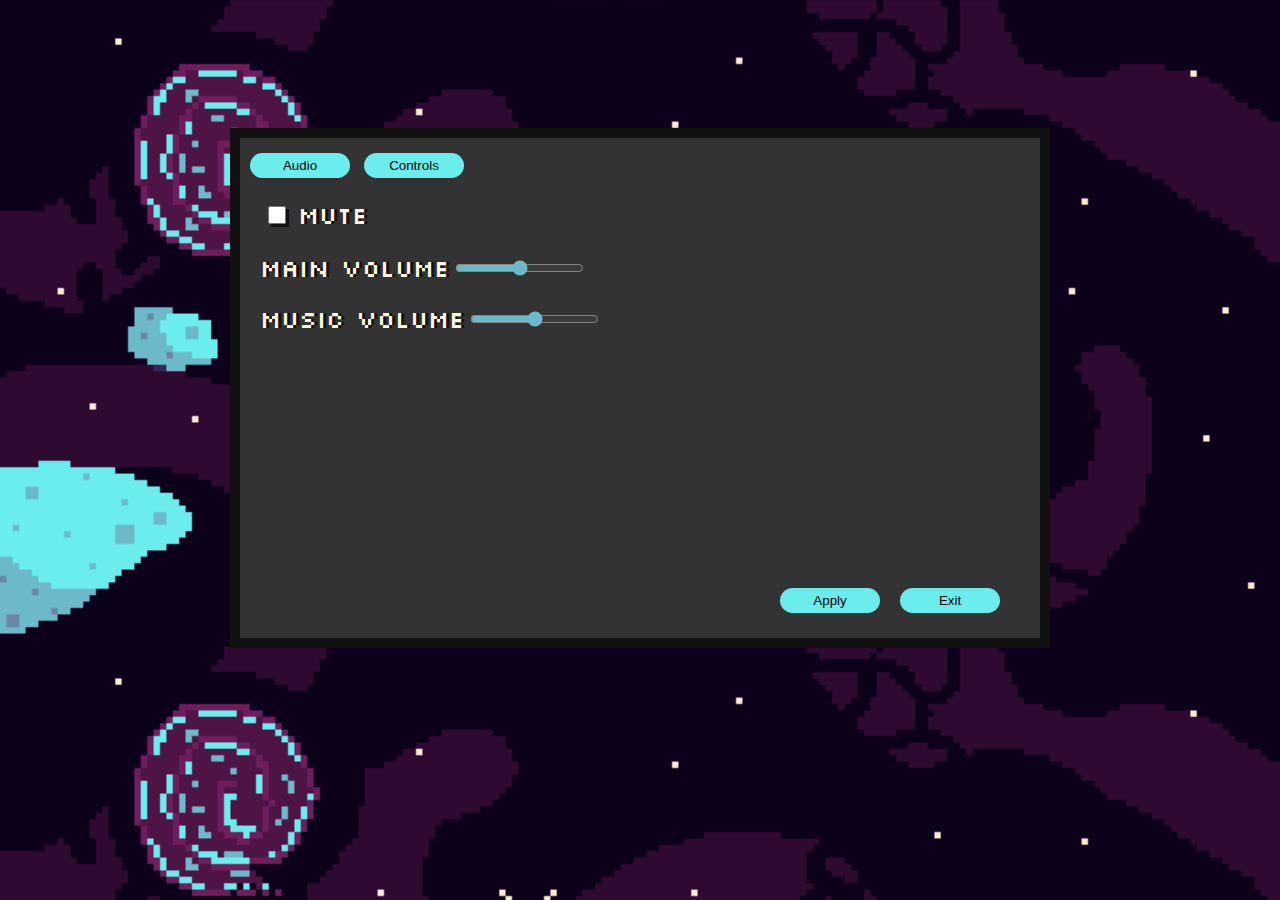
<file: projects/vibesBeats/settings.html>
<!DOCTYPE html>
<html lang="en">
<head>
    <meta charset="UTF-8">
    <meta name="viewport" content="width=device-width, initial-scale=1.0">
    <title>Vibes Beats | Settings</title>
    <link rel="stylesheet" href="css/settings.css">
    <link rel="icon" type="image/x-icon" href="../../images/favicon.ico">
    <style>
        @import url('https://fonts.googleapis.com/css2?family=Dokdo&display=swap');
        @import url('https://fonts.googleapis.com/css2?family=Press+Start+2P&family=Silkscreen&display=swap');
      </style>
</head>
<body>
    <div id="applyPopup">
        <div id="popup">
            <h1 id="popupTxt">Do you want to apply changes?</h1>
            <button id="yes" onclick="yah()">Yes</button>
            <button id="nah" onclick="nah()">Nah</button>
        </div>
    </div>

    <div id="settingsBar">
        <button id="audioLbl" class="lblBtn mar-1510">Audio</button>
        <button id="controlsLbl" class="lblBtn mar-1510">Controls</button>
        <button onclick="exit()" id="exit" class="lblBtn">Exit</button>
        <button onclick="updateSettings()" id="apply" class="lblBtn">Apply</button>

        <div id="audio">
            <div id="muteDiv">
                <input type="checkbox" name="mute" id="mute">
                <label id="muteLbl" for="mute" class="text">Mute</label>
            </div>

            <div id="seVolumeDiv">
                <label for="seVolume" id="seVLbl" class="text">Main Volume</label>
                <input type="range" min="0" max="100" value="100" name="seVolume" id="seVolume">
            </div>

            <div id="musicVolDiv">
                <label for="musicVol" id="musicVLbl" class="text">Music Volume</label>
                <input type="range" min="0" max="100" value="75" name="musicVol" id="musicVol" step="1">
            </div>
        </div>

        <div id="controls">

        </div>

    </div>

    <script src="js/settings.js"></script>
</body>
</html>
</file>
<file: css/styles.css>
@media (min-width : 1171px){
html,
body {
  margin: 0;
  padding: 0;
  background: transparent;
}
body:before {
  content: "";
  position: fixed;
  z-index: -1;
  inset: 0 0 0 0;
  background-image:url(../images/wallpaper.png);
  background-size:cover;
  background-position:0 0;
  background-repeat:no-repeat;
}

#headerbar {
    position: fixed;
    top:5%;
    left:5%;
    width:100vw;
    height:50vh;
}

#projects {
    position:absolute;
    left:39%;

}

#gallery {
    position:absolute;
    left:50%;
}

#contact {
    position:absolute;
    left:61%;
}

#extras {
    position:absolute;
    left:72%;
}

.headerBtn {
    width:10%;
    height:8vh;
    background:none;
    border:none;
    font-family:"Silkscreen";
    font-size:1vw;
    color: #DDDDDD;
    text-shadow:3px 3px  2px #111;
    transition: transform 0.3s ease;
    background-color:#333;
    border-radius:15px;

}


.headerBtn:hover {
    transform: translateY(-5px);
    background-color: rgba(87, 89, 187, 0.6);
    border-radius:15px;
}

#intro {
    font-family:'Silkscreen';
    font-size:1.25vw;
    color:#fff;

    text-align:center;
    width:20%;
    position:fixed;
    top:45%;
    right:22%;
}

.octopus {
    background-image: url(../images/octopus.png);
    background-position:0 0;
    background-size:100% 100%;
    width:15%;
    height:25vh;
    position:fixed;
    left:1%;
    top:1%;
    transition: transform 0.3s ease; 
    will-change: transform;
    user-select: none;
}

.octopus.octoTimeFinish {
    background-image: url(../images/octopus15.png);
}

.octopus.octoTime {
    animation: octoTime 2s infinite steps(1);
    animation-delay: 0s;
    animation-fill-mode: backwards;
}

@keyframes octoTime {
    0% {background-image:url(../images/octoTime/octopus1.png);}
    6% {background-image:url(../images/octoTime/octopus1.png);}
    12% {background-image:url(../images/octoTime/octopus2.png);}
    18% {background-image:url(../images/octoTime/octopus3.png);}
    24% {background-image:url(../images/octoTime/octopus4.png);}
    30% {background-image:url(../images/octoTime/octopus5.png);}
    36% {background-image:url(../images/octoTime/octopus6.png);}
    42% {background-image:url(../images/octoTime/octopus7.png);}
    48% {background-image:url(../images/octoTime/octopus8.png);}
    54% {background-image:url(../images/octoTime/octopus9.png);}
    60% {background-image:url(../images/octoTime/octopus10.png);}
    66% {background-image:url(../images/octoTime/octopus11.png);}
    72% {background-image:url(../images/octoTime/octopus12.png);}
    78% {background-image:url(../images/octoTime/octopus13.png);}
    84% {background-image:url(../images/octoTime/octopus14.png);}
    90% {background-image:url(../images/octopus15.png);}
    100% {background-image:url(../images/octopus15.png);}
}

#scroll {
    width:29vw;
    height:70vh;
    background-image:url(../images/scroll.png);
    background-size:100% 100%;
    background-position:0 0;
    position:fixed;
    top:25%;
    right:17.5%;

}
}

@media (max-width:1170px){
        html,
        body {
          margin: 0;
          padding: 0;
          background: transparent;
        }
        body:before {
          content: "";
          position: fixed;
          z-index: -1;
          inset: 0 0 0 0;
          background-image:url(../images/wallpaper.png);
          background-size:cover;
          background-position:0 0;
          background-repeat:no-repeat;
        }
        
        #headerbar {
            position: fixed;
            top:5%;
            left:5%;
            width:100vw;
            height:50vh;
        }
        
        #projects {
            position:absolute;
            left:7%;
        
        }
        
        #gallery {
            position:absolute;
            left:26%;
        }
        
        #contact {
            position:absolute;
            left:45%;
        }
        
        #extras {
            position:absolute;
            left:64%;
        }
        
        .headerBtn {
            width:18%;
            height:8vh;
            background:none;
            border:none;
            font-family:"Silkscreen";
            font-size:2.5vw;
            color: #DDDDDD;
            text-shadow:3px 3px  2px #111;
            transition: transform 0.3s ease;
            background-color:#333;
            border-radius:15px;
        
        }
        
        
        .headerBtn:hover {
            transform: translateY(-5px);
            background-color: rgba(87, 89, 187, 0.6);
            border-radius:15px;
        }
        
        #intro {
            font-family:'Silkscreen';
            font-size:2.75vw;
            color:#fff;
        
            text-align:center;
            width:40%;
            position:fixed;
            top:25%;
            left:50%;
            transform:translateX(-50%);
        }
        
        .octopus {
            background-image: url(../images/octopus.png);
            background-position:0 0;
            background-size:100% 100%;
            width:30%;
            height:25vh;
            position:fixed;
            left:1%;
            bottom:1%;
            z-index:-1;
            transition: transform 0.3s ease; 
            will-change: transform;
            user-select: none;
        }
        
        .octopus.octoTimeFinish {
            background-image: url(../images/octopus15.png);
        }
        
        .octopus.octoTime {
            animation: octoTime 2s infinite steps(1);
            animation-delay: 0s;
            animation-fill-mode: backwards;
        }
        
        @keyframes octoTime {
            0% {background-image:url(../images/octoTime/octopus1.png);}
            6% {background-image:url(../images/octoTime/octopus1.png);}
            12% {background-image:url(../images/octoTime/octopus2.png);}
            18% {background-image:url(../images/octoTime/octopus3.png);}
            24% {background-image:url(../images/octoTime/octopus4.png);}
            30% {background-image:url(../images/octoTime/octopus5.png);}
            36% {background-image:url(../images/octoTime/octopus6.png);}
            42% {background-image:url(../images/octoTime/octopus7.png);}
            48% {background-image:url(../images/octoTime/octopus8.png);}
            54% {background-image:url(../images/octoTime/octopus9.png);}
            60% {background-image:url(../images/octoTime/octopus10.png);}
            66% {background-image:url(../images/octoTime/octopus11.png);}
            72% {background-image:url(../images/octoTime/octopus12.png);}
            78% {background-image:url(../images/octoTime/octopus13.png);}
            84% {background-image:url(../images/octoTime/octopus14.png);}
            90% {background-image:url(../images/octopus15.png);}
            100% {background-image:url(../images/octopus15.png);}
        }
        
        #scroll {
            width:70vw;
            height:60vh;
            background-image:url(../images/scroll.png);
            background-size:100% 100%;
            background-position:0 0;
            position:fixed;
            top:25%;
            left:50%;
            transform:translateX(-50%);
        
        }
}
</file>
<file: gamblingHub/css/styles.css>
html,
body {
  margin: 0;
  padding: 0;
  background: transparent;
}
body:before {
  content: "";
  position: fixed;
  z-index: -10;
  inset: 0 0 0 0;
  background-image:url(../images/background.png);
  background-size:102% 102%;
  background-position:0 0;
  background-repeat:no-repeat;
  -webkit-filter: blur(1px) brightness(0.5);
  -moz-filter: blur(1px) brightness(0.5);
  -ms-filter: blur(1px) brightness(0.5);
  -o-filter: blur(1px) brightness(0.5);
  filter: blur(1px) brightness(0.5);
  left:-1vw;
  top:-1vh;
  width:103vw;
  height:103vh;
}

#gameChoice {
    width:101vw;
    height:90vh;
    position:fixed;
    left:-1%;
    top:10vh;

}

label {
    font-family: "Silkscreen";
    color:#333;
    font-size:16px;
}

p {
    font-family: "Silkscreen";
    color:#333;
    font-size:16px;
}

.classicGameBoard {
    width:50vw;
    height:80vh;
    background-size:100% 100%;
    position:fixed;
    top:50%;
    transform:translateY(-50%);
    right:5%;
    border-radius: 5px;
    background-color: #f2cb9b;
    border:#333 2px solid;
    z-index:50;
}

.classicGameSettings {
    width:20vw;
    height:75vh;
    position:fixed;
    top:12%;
    right:35%;
    background-color:#e3a084;
    will-change:transform;
    transition: transform 0.6s ease;
    border-radius:5px 0 0 5px;
    border:#333 2px solid;
    z-index:-1;
}

.openSettings {
    transform:translateX(-97%);
}

.hideSettings {
    transform:translateX(0%);
}

.hideSettingsBtn {
    color:#333;
    width:2vw;
    height:2vh;
    background:none;
    border:none;
    position:absolute;
    left:5%;
    top:2%;
    font-size:25px;
    will-change:transform;
    transition:transform 0.3s ease;
}

.hideSettingsBtn:hover {
    transform: translateY(5px);
}

.hideSettingsBtn:active {
    color:#888;
}

.mainStartButton {
    background:none;
    background-color:#b77bd5;
    width:10vw;
    height:5vh;
    border:none;
    will-change:transform;
    transition:transform 0.3s ease;
    border-radius:5px;
    border:#333 2px solid;
}

.mainStartButton:hover {
    transform:translateY(5px);
}

.npc {
    background-size:100% 100%;
    width:15rem;
    height:15rem;
    background-position:0 0;
    will-change: transform;
    transition:transform 0.3s ease;
}

.npc:hover {
    transform:translateY(5px);
}

.loanBtn {
    background:none;
    border:none;
    background-color: #b77bd5;
    width: 7.5rem;
    height:2.5rem;
    will-change: transform;
    transition:transform 0.3s ease;
    border-radius:5px;
}

.loanBtn:hover {
    transform:translateY(5px);
}

#acceptLoanBtn {
    position:fixed;
    left:9%;
    top:52%;
    display:none;
    background-color:#60c160;
    border:#333 2px solid;
}

#declineLoanBtn {
    positioN:fixed;
    left:9%;
    top:60%;
    display:none;
    border:#333 2px solid;
    background-color: #d36262;
}

#chatBox {
    background-size:100% 100%;
    width:20rem;
    height:10rem;
    background-position:0 0;
    will-change:transform;
    transition:transform 0.75s ease;
    background-image:url(../images/chatbox.png);
    position:fixed;
    left:21%;
    top:84%;
    transform:translateY(100%);
}

#loanSharkDoor {
    width:6.5vw;
    height:12vh;
    position:fixed;
    z-index:2;
    background-image:url(../images/door.png);
    background-size:100% 100%;
    bottom:10%;
    left:1%;
}

#pirateKingDialogue {
    font-family:"Silkscreen";
    font-size: 15px;
    margin-left:20px;
    margin-right:20px;
}

#pirateKing {
    position:fixed;
    bottom:0%;
    left:5%;
    z-index:10;
    background-image:url(../images/pirateKing.png);
}

#betAmount {
    position:absolute;
    left:30%;
    top:15%;

}

#betLabel {
    position:absolute;
    left:5%;
    top:15%;
}

#amountOfMines {
    position:absolute;
    left:30%;
    top:25%;
}

#minesLabel {
    position:absolute;
    left:5%;
    top:25%;
}

#minesNumber {
    position:absolute;
    right:5%;
    top:22%;
}

#betNumber {
    position: absolute;
    left: 5%;
    top: 20%;
    width: 7rem; /* Adjust the width as needed */
    height: 1.5rem; /* Adjust the height as needed */
    padding: 0.25rem; /* Add padding as needed */
    box-sizing: border-box; /* Ensure padding is included in width and height */
    border-radius: 3px;
    font-size: 15px; 

    color:#333;
}

#minesNumber {
    position: absolute;
    left: 5%;
    top: 30%;
    width: 7rem; /* Adjust the width as needed */
    height: 1.5rem; /* Adjust the height as needed */
    padding: 0.25rem; /* Add padding as needed */
    box-sizing: border-box; /* Ensure padding is included in width and height */
    border-radius: 3px;
    font-size: 15px; 

    color:#333;
}

#tileGrid {
    position:absolute;
    left:7%;
    top:9%;
    display: flex;
    flex-wrap: wrap;
    gap:10px;
}

#startMinesButton {
    position:absolute;
    left:25%;
    top:50%;
}

#cashOutButton {
    position:absolute;
    top:60%;
    left:25%;
}

.tile {
    width: 8vw;
    height: 12vh;
    background-image:url("../images/blankTile.png");
    background-size:100% 100%;
}

#amountOfDabloons {
    position:absolute;
    top:2%;
    left:1%;
}

#debtLabel {
    position:absolute;
    top:2%;
    left:18%;
}

.headerLabel {
    font-family:"silkscreen";
    font-size:2vh;
    color:#ffffff;
    background-color:#434343ce;
    padding-top:2vh;
    padding-bottom:2vh;
    text-align:center;
    width:15vw;
}

#giveMoney {
    position:fixed;
    top:15%;
    left:12%;
}

#chooseMines {
    position:fixed;
    top:15%;
    left:1%;
}

#homeBtn {
    position:absolute;
    top:22%;
    left:6%;
    z-index:1;
}

/*input*/
/*Chrome*/
@media screen and (-webkit-min-device-pixel-ratio:0) {
    input[type='range'] {
        -webkit-appearance: none;
        overflow: hidden;
        width: 8rem;
        height:1rem;
        background-color: #777;
        border-radius:5px;
        border:#333 2px solid;
    }
    
    input[type='range']::-webkit-slider-runnable-track {
        height: 1rem;
        -webkit-appearance: none;
        color: #777;

    }
    
    input[type='range']::-webkit-slider-thumb {
        -webkit-appearance: none;
        appearance:none;
        height: 1rem;
        width: 1rem;
        cursor: ew-resize;
        background: #434343;
        box-shadow: -80px 0 0 80px #b77bd5;
        border-radius:5px;

    }   

}
/** FF*/
input[type="range"]::-moz-range-progress {
    background-color: #b77bd5; 
}
input[type="range"]::-moz-range-track {  
    background-color: #b77bd5;
}
/* IE*/
input[type="range"]::-ms-fill-lower {
    background-color: #777; 
}
input[type="range"]::-ms-fill-upper {  
    background-color: #b77bd5;
}
</file>
<file: projects/endlessShooter/css/title.css>
html,
body {
  margin: 0;
  padding: 0;
  background: transparent;
}
body:before {
  content: "";
  position: fixed;
  z-index: -1;
  inset: 0 0 0 0;
  background-image:url(../images/titleScreen.png);
  background-size:cover;
  background-position:0 0;
  background-repeat:no-repeat;
}


.human {
    width:15vw;
    height:30vh;
    background-position: 0 0;
    background-image:url(../images/player/still/still.png);
    background-size:100% 100%;
    z-index:10000;

}

#decor2 {
    position:fixed;
    top:45%;
    left:10%;
}

#playButton {
    width:200px;
    height:90px;
    border:none;
    background-color:#c7424f;
    position:absolute;
    left:45%;
    bottom:25%;
    border:#942c4b 5px solid;
    border-radius:15px;

    font-size:20px;
    font-family:"Silkscreen";
    transition:transform 0.3s ease;

}

#playButton:hover {
    transform:translateY(5%);
}

#info {
        width:200px;
        height:90px;
        border:none;
        background-color:#72b6cf;
        position:absolute;
        left:45%;
        bottom:10%;
        border:#5c8ba8 5px solid;
        border-radius:15px;
    
        font-size:20px;
        font-family:"Silkscreen";

}

#info:hover {
    transform:translateY(5%);
}

#playButton:active {
    background-color:#942c4b;
    transform: translateY(4px);
}

#info:active {
    background-color:#5c8ba8;
    transform: translateY(4px);
}

#tutorialPopup {
    width:500px;
    height:300px;
    background-color:#333;
    position:fixed;
    left:33%;
    top:30%;
    z-index:100000;
    border:#111 5px solid;
    border-radius: 15px;

}

#exitPopupBtn {
    width:30px;
    height:30px;
    border:none;
    background-color:#a53030;
    position:absolute;
    right:5%;
    top:5%;
    border-radius:5px;
    border:5px solid #752438;
    font-family:"Press Start 2P";
    font-size:10px;
    text-align:center;
}

#popupText {
    font-family:"Silkscreen";
    font-size:25px;
    text-align:center;
    margin-top:80px;
    color:#fefefe;
}


#reload {
    font-family:"Silkscreen";
    font-size:10px;
    text-align:center;
    color:#fefefe;
}

#title {
    font-family:"Silkscreen";
    font-size:60px;
    text-align:center;
    color:#111;
    position:absolute;
    left:10%;
    top:5%;
}

#mainMenuBtn {
    position:fixed;
    bottom:5%;
    left:2%;
    width:7vw;
    height: 7vh;
    background-image:url("../../../images/mainMenuBtn.png");
    background-size:100% 100%;
    background-position:0 0;
    border-radius:15px;
    font-family:"Silkscreen";
    font-size:25px;
    text-shadow: 1px 0px 0 #111;
    color:#333333;
    border:none;
    transition: transform 0.3s ease; 
    will-change: transform;
    z-index:10000000;
}

#mainMenuBtn:hover {
    transform:translateY(10px);
}
</file>
<file: projects/vibesBeats/css/index.css>
body {
    position:relative;
    background-image:url("../images/bg1.png");
    background-size:cover;
    overflow:hidden;
}

#title {
    padding:none;
    position:absolute;
    top:50px;
    left:5%;

}   

#board {
    position:relative;

}

#btnTxt {
    font-size:40px;
    font-family:"Silkscreen";
}

#start {
    width:400px;
    height:200px;
    background-image:url("../images/button.png");
    background-size:Cover;
    border:none;
    position:absolute;
    top:250px;
    left:525px;

}

#start:active {
    transform: translateY(4px);

}

#lilP {
    position:absolute;
    right:175px;
    top:225px;
    transform: scaleX(-1);
    transform: rotate(-25deg);
    z-index:5;
}

#lasarP {
    position:absolute;
    left:200px;
    top:500px;
    transform:rotate(-25deg);
    z-index:5;
}

#smokey {
    position:absolute;
    right:175px;
    top:500px;
    transform:rotate(25deg);
    z-index:5;
}

#stingy {
    position:absolute;
    left:175px;
    top:225px;
    transform: rotate(25deg);
    z-index:5;
}

#shadow1 {
    position: absolute;
    right:140px;
    top:375px;
    transform: rotate(-25deg);
}

#shadow2 {
    position:absolute;
    left:200px;
    top:650px;
    transform: rotate(-25deg);
}

#shadow3 {
    position:absolute;
    right:195px;
    top:630px;
    transform: rotate(25deg);
}

#shadow4 {
    position:absolute;
    left:140px;
    top:380px;
    transform: rotate(25deg);
}

#shadow1, #shadow2, #shadow3, #shadow4 {
    width:192px;
    height:50px;
    background-color:#111111;
    border-radius:100%;
    z-index:2;
}


#v, #i, #b1, #e1, #apos, #s1, #b2, #e2, #a, #t, #s2 {
    top:0px;
}

#buttonDivBg {
    width:550px;
    height:350px;
    background-color: #28282e;
    position:absolute;
    top:300px;
    left:450px;
    border:10px #111 solid;
}

#buttonDivFg {
    width:550px;
    height:330px;
    background-color: #28282e;
    display: flex;
    align-items: center;

}

#selector {
    margin-right: 30px;
    margin-left:30px;
    transform: translateY(0px);
    width:80px;
    height:80px;
    /*-85 0 85*/
}   

.button-group {
    display: flex;
    flex-direction: column;
}

.text {
    font-family: "Silkscreen";
    font-size: 60px;
    margin-bottom: 10px; /* Adjust the spacing between buttons */
    color:#fff6e0;
    text-shadow: 3px 3px #111111;

}

#musicQuestion {
    font-family: "Silkscreen";
    font-size:40px;
    color:#111;
    text-align: center;
    margin:50px;
}

#musicPopupFg {
    position:absolute;
    background-color:#fff6e0;
    width:650px;
    height:400px;
    z-index:22;
    border-radius:15px;
    z-index: 20;
    top:250px;
    left:400px;
    border:#111 15px solid;
    border-radius:15px;
}

#musicNo {
    position:absolute;
    top:55%;
    left:60%;
    width:150px;
    height: 90px;
    border-radius:15px;
    background-color:#c681e3;
    font-family:"Silkscreen";
    font-size:25px;
    color:#111111;
    border:none;

}

#musicYes {
    position:absolute;
    top:55%;
    left:20%;
    width:150px;
    height: 90px;
    border-radius:15px;
    background-color:#64edb4;
    font-family:"Silkscreen";
    font-size:25px;
    color:#111111;
    border:none;

}

#musicYes:active, #musicNo:active {
    transform: translateY(4px);
}

#bgMusicDis {
    display:none;
}


#mainMenuBtn {
    position:fixed;
    bottom:5%;
    left:2%;
    width:100px;
    height: 50px;
    background-image:url("../../../images/mainMenuBtn.png");
    background-size:100% 100%;
    background-position:0 0;
    border-radius:15px;
    font-family:"Silkscreen";
    font-size:25px;
    text-shadow: 1px 0px 0 #111;
    color:#333333;
    border:none;
    transition: transform 0.3s ease; 
    will-change: transform;
}

#mainMenuBtn:hover {
    transform:translateY(10px);
}
</file>
<file: css/contact.css>
html,
body {
  margin: 0;
  padding: 0;
  background: transparent;
}

body:before {
  content: "";
  position: fixed;
  z-index: -1;
  inset: 0 0 0 0;
  background-size: cover;
  background: radial-gradient(#000, #222); /* Adjust color stops to make it darker */
  background-position: 60% 0;
}

#contact {
    font-family: "silkscreen";
    font-size: 20px;
    position: fixed;
    top: 50%; /* Set top to 50% */
    left: 50%; /* Set left to 50% */
    transform: translate(-50%, -50%); /* Translate back by half of its own width and height */
    color: #fff;
    text-align: center;
}

a {
    color:#b77bd5;
}

#exit {
  font-family:"Silkscreen";
  font-size:20px;
  position:fixed;
  top:75%;
  left:50%;
  transform: translate(-50%, 0);
  color:#fff;
  background:none;
  border:none;
  will-change:transform;
  transition:transform 0.3s ease;
}

#exit:hover {
  transform:translate(-50%, 5px);
}

@keyframes flicker {
  0% {
    opacity: 0.27861;
  }
  5% {
    opacity: 0.34769;
  }
  10% {
    opacity: 0.23604;
  }
  15% {
    opacity: 0.90626;
  }
  20% {
    opacity: 0.18128;
  }
  25% {
    opacity: 0.83891;
  }
  30% {
    opacity: 0.65583;
  }
  35% {
    opacity: 0.67807;
  }
  40% {
    opacity: 0.26559;
  }
  45% {
    opacity: 0.84693;
  }
  50% {
    opacity: 0.96019;
  }
  55% {
    opacity: 0.08594;
  }
  60% {
    opacity: 0.20313;
  }
  65% {
    opacity: 0.71988;
  }
  70% {
    opacity: 0.53455;
  }
  75% {
    opacity: 0.37288;
  }
  80% {
    opacity: 0.71428;
  }
  85% {
    opacity: 0.70419;
  }
  90% {
    opacity: 0.7003;
  }
  95% {
    opacity: 0.36108;
  }
  100% {
    opacity: 0.24387;
  }
}
@keyframes textShadow {
  0% {
    text-shadow: 0.4389924193300864px 0 1px rgba(0,30,255,0.5), -0.4389924193300864px 0 1px rgba(255,0,80,0.3), 0 0 3px;
  }
  5% {
    text-shadow: 2.7928974010788217px 0 1px rgba(0,30,255,0.5), -2.7928974010788217px 0 1px rgba(255,0,80,0.3), 0 0 3px;
  }
  10% {
    text-shadow: 0.02956275843481219px 0 1px rgba(0,30,255,0.5), -0.02956275843481219px 0 1px rgba(255,0,80,0.3), 0 0 3px;
  }
  15% {
    text-shadow: 0.40218538552878136px 0 1px rgba(0,30,255,0.5), -0.40218538552878136px 0 1px rgba(255,0,80,0.3), 0 0 3px;
  }
  20% {
    text-shadow: 3.4794037899852017px 0 1px rgba(0,30,255,0.5), -3.4794037899852017px 0 1px rgba(255,0,80,0.3), 0 0 3px;
  }
  25% {
    text-shadow: 1.6125630401149584px 0 1px rgba(0,30,255,0.5), -1.6125630401149584px 0 1px rgba(255,0,80,0.3), 0 0 3px;
  }
  30% {
    text-shadow: 0.7015590085143956px 0 1px rgba(0,30,255,0.5), -0.7015590085143956px 0 1px rgba(255,0,80,0.3), 0 0 3px;
  }
  35% {
    text-shadow: 3.896914047650351px 0 1px rgba(0,30,255,0.5), -3.896914047650351px 0 1px rgba(255,0,80,0.3), 0 0 3px;
  }
  40% {
    text-shadow: 3.870905614848819px 0 1px rgba(0,30,255,0.5), -3.870905614848819px 0 1px rgba(255,0,80,0.3), 0 0 3px;
  }
  45% {
    text-shadow: 2.231056963361899px 0 1px rgba(0,30,255,0.5), -2.231056963361899px 0 1px rgba(255,0,80,0.3), 0 0 3px;
  }
  50% {
    text-shadow: 0.08084290417898504px 0 1px rgba(0,30,255,0.5), -0.08084290417898504px 0 1px rgba(255,0,80,0.3), 0 0 3px;
  }
  55% {
    text-shadow: 2.3758461067427543px 0 1px rgba(0,30,255,0.5), -2.3758461067427543px 0 1px rgba(255,0,80,0.3), 0 0 3px;
  }
  60% {
    text-shadow: 2.202193051050636px 0 1px rgba(0,30,255,0.5), -2.202193051050636px 0 1px rgba(255,0,80,0.3), 0 0 3px;
  }
  65% {
    text-shadow: 2.8638780614874975px 0 1px rgba(0,30,255,0.5), -2.8638780614874975px 0 1px rgba(255,0,80,0.3), 0 0 3px;
  }
  70% {
    text-shadow: 0.48874025155497314px 0 1px rgba(0,30,255,0.5), -0.48874025155497314px 0 1px rgba(255,0,80,0.3), 0 0 3px;
  }
  75% {
    text-shadow: 1.8948491305757957px 0 1px rgba(0,30,255,0.5), -1.8948491305757957px 0 1px rgba(255,0,80,0.3), 0 0 3px;
  }
  80% {
    text-shadow: 0.0833037308038857px 0 1px rgba(0,30,255,0.5), -0.0833037308038857px 0 1px rgba(255,0,80,0.3), 0 0 3px;
  }
  85% {
    text-shadow: 0.09769827255241735px 0 1px rgba(0,30,255,0.5), -0.09769827255241735px 0 1px rgba(255,0,80,0.3), 0 0 3px;
  }
  90% {
    text-shadow: 3.443339761481782px 0 1px rgba(0,30,255,0.5), -3.443339761481782px 0 1px rgba(255,0,80,0.3), 0 0 3px;
  }
  95% {
    text-shadow: 2.1841838852799786px 0 1px rgba(0,30,255,0.5), -2.1841838852799786px 0 1px rgba(255,0,80,0.3), 0 0 3px;
  }
  100% {
    text-shadow: 2.6208764473832513px 0 1px rgba(0,30,255,0.5), -2.6208764473832513px 0 1px rgba(255,0,80,0.3), 0 0 3px;
  }
}
.crt::after {
  content: " ";
  display: block;
  position: absolute;
  top: 0;
  left: 0;
  bottom: 0;
  right: 0;
  background: rgba(18, 16, 16, 0.1);
  opacity: 0;
  z-index: 2;
  pointer-events: none;
  animation: flicker 0.15s infinite;
}
.crt::before {
  content: " ";
  display: block;
  position: absolute;
  top: 0;
  left: 0;
  bottom: 0;
  right: 0;
  background: linear-gradient(rgba(18, 16, 16, 0) 50%, rgba(0, 0, 0, 0.25) 50%), linear-gradient(90deg, rgba(255, 0, 0, 0.06), rgba(0, 255, 0, 0.02), rgba(0, 0, 255, 0.06));
  z-index: 2;
  background-size: 100% 2px, 3px 100%;
  pointer-events: none;
}
.crt {
  animation: textShadow 1.6s infinite;
}
</file>
<file: css/gallery.css>
html,
body {
  margin: 0;
  padding: 0;
  background: transparent;
}
body:before {
  content: "";
  position: fixed;
  z-index: -1;
  inset: 0 0 0 0;
  background-color:#555;
}


#titleText {
    font-family:"Silkscreen";
    font-size:80px;
    position:absolute;
    top:-60%;
    left:10%;
}

#airPirates {
    background-image:url(../images/gallery/airPirates.png);
    background-position:0 0;
    background-size:100% 100%;
    width:400px;
    height:200px;
    position:absolute;
    top:30%;
    left:5%;
    z-index:9;
    border-radius:15px;
    transition: transform 0.3s ease; 
    will-change: transform;
}

#spaceScene {
    background-image:url(../images/gallery/spaceScene.png);
    background-position:0 0;
    background-size:100% 100%;
    width:400px;
    height:200px;
    position:absolute;
    top:30%;
    left:35%;
    z-index:9;
    border-radius:15px;
    transition: transform 0.3s ease; 
    will-change: transform;
}

#spaceDrive {
    background-image:url(../images/gallery/spaceDrive.png);
    background-position:0 0;
    background-size:100% 100%;
    width:400px;
    height:200px;
    position:absolute;
    top:30%;
    left:65%;
    z-index:9;
    border-radius:15px;
    transition: transform 0.3s ease; 
    will-change: transform;
}

#kracken {
    background-image:url(../images/gallery/kracken.png);
    background-position:0 0;
    background-size:100% 100%;
    border-radius:15px;
    width:400px;
    height:200px;
    position:absolute;
    top:70%;
    left:5%;
    z-index:9; 
    transition: transform 0.3s ease; 
    will-change: transform;
}

#airPirateFrame {
    background-image:url(../images/gallery/airPirtaesBorder.png);
    background-position:0 0;
    background-size:100% 100%;
    background-repeat:no-repeat;
    width:400px;
    height:52px;
    position:absolute;
    z-index:10;
    top:52%;
    left:5%;
    transition: transform 0.3s ease; 
    will-change: transform;
}

#spaceSceneFrame {
    background-image:url(../images/gallery/spaceSceneFrame.png);
    background-position:0 0;
    background-size:100% 100%;
    background-repeat:no-repeat;
    width:400px;
    height:52px;
    position:absolute;
    z-index:10;
    top:52%;
    left:35.5%;
    transition: transform 0.3s ease; 
    will-change: transform;
}

#spaceDriveFrame {
    background-image:url(../images/gallery/spaceDriveFrame.png);
    background-position:0 0;
    background-size:100% 100%;
    background-repeat:no-repeat;
    width:400px;
    height:52px;
    position:absolute;
    z-index:10;
    top:52%;
    left:65%;
    transition: transform 0.3s ease; 
    will-change: transform;
}

#krackenFrame {
    background-image:url(../images/gallery/chillFrame.png);
    background-position:0 0;
    background-size:100% 100%;
    background-repeat:no-repeat;
    width:448px;
    height:84px;
    position:absolute;
    z-index:10;
    top:117%;
    left:3.25%;
    transition: transform 0.3s ease; 
    will-change: transform;
}

#headerbar {
    position: fixed;
    width:99vw;
    height:100px;
    background-color:#333;
    border-radius:30px;
    left:.5%;
    top:2%;
    z-index:10000;

}

#projects {
    position:absolute;
    left:50%;
    top:20%;
}

#contact {
    position:absolute;
    left:61%;
    top:20%;
}

#extras {
    position:absolute;
    left:72%;
    top:20%;
}

.headerBtn {
    width:10%;
    height:60px;
    background:none;
    border:none;
    font-family:"Silkscreen";
    font-size:17px;
    color: #DDDDDD;
    text-shadow:3px 3px  2px #111;
    transition: transform 0.3s ease; 
    background-color:#222;
    border-radius:15px;
}


.headerBtn:hover {
    transform: translateY(-5px);
    background-color: rgba(87, 89, 187, 0.6);
    border-radius:15px;
}

#homeBtn {
    position:absolute;
    background:#333;
    background-image:url("../images/octoLogo.png");
    background-size:60px 60px;
    background-position:6px 7px;
    background-repeat:no-repeat;
    width:82px;
    height:82px;
    border:5px #111 solid;
    border-radius:100%;
    top:5%;
    left:2%;
}

#exitOverlay {
    background-color:#b14141;
    border:none;
    font-family:"Silkscreen";
    font-size:20px;
    text-align:center;
    width:3%;
    height:5%;
    border-radius:100%;
    position:absolute;
    z-index:10001;
    top:20%;
    left:4.5%;
    transition: transform 0.3s ease; 
    will-change: transform;
    user-select:none;
    display:none;
}

#exitOverlay:hover {
    transform: translateY(-5px);
}

#exitOverlay:active {
    background-color:#7e2e2e;
}

#blur {
    width:100vw;
    height:1000vh;
    background-color:rgba(128, 128, 128, 0.197);
    filter: blur(5);
}
</file>
<file: css/projects.css>
@media (min-width:1171px){

html,
body {
  margin: 0;
  padding: 0;
  background: transparent;
}
body:before {
  content: "";
  position: fixed;
  z-index: -1;
  inset: 0 0 0 0;
  background-image:url(../images/projectsBg2.png);
  background-size:100% 100%;
  background-position:0 0;
  background-repeat:no-repeat;
}

ul {
    list-style:none;
}

#headerbar {
    position: fixed;
    top:5%;
    left:5%;
    width:100vw;
    height:300px;
}

#intro {
    font-family:'Silkscreen';
    font-size:20px;
    color:#fff;
    text-align:center;
    width:18vw;
    height:60vh;
    position:fixed;
    left:50%;
    top:50%;
    transform:translate(-50%, -20%);
}

#firstTimePopup {
    width:29vw;
    height:70vh;
    background-image:url(../images/scroll.png);
    background-size:100% 100%;
    background-position:0 0;
    position:fixed;
    top:50%;
    left: 50%;
    transform:translate(-50%, -50%);
    display:none;

}

#infoBtn {
    background:none;
    border:none;
    background-image:url(../images/info.png);
    width:80px;
    height:80px;
    will-change:transform;
    transition:transform 0.3s ease;
    background-size:100% 100%;
    position:absolute;
    left:88%;
}

#infoBtn:hover {
    transform:translateY(5px);
}

#gallery {
    position:absolute;
    left:50%;
}

#contact {
    position:absolute;
    left:61%;
}

#extras {
    position:absolute;
    left:72%;
}

.headerBtn {
    width:10%;
    height:60px;
    background:none;
    border:none;
    font-family:"Silkscreen";
    font-size:17px;
    color: #DDDDDD;
    text-shadow:3px 3px  2px #111;
    transition: transform 0.3s ease; 
    background-color:#333;
    border-radius:15px;
}


.headerBtn:hover {
    transform: translateY(-5px);
    background-color: rgba(87, 89, 187, 0.6);
    border-radius:15px;
}

#homeBtn {
    position:absolute;
    background:#333;
    background-image:url("../images/octoLogo.png");
    background-size:64px 64px;
    background-position:7px 7px;
    background-repeat:no-repeat;
    width:88px;
    height:88px;
    border:5px #111 solid;
    border-radius:100%;
    top:-5%;
}

#marker {
    position:fixed;
    height:64px;
    width:5%;
    background-position:0 0;
    background-image:url("../images/marker/marker1.png");
    background-size:100% 100%;
    top:16%;
    left:47%;
    animation: markerHover 2s infinite, markerSpin 1s infinite steps(3);
    transition: transform 0.3s ease; 
    will-change: transform;
}

@keyframes markerSpin {
    33% {background-image:url("../images/marker/marker1.png");}
    66% {background-image:url("../images/marker/marker2.png");}
    99% {background-image:url("../images/marker/marker3.png");}
}

#spyglass {
    position:fixed;
    height:200px;
    width:14%;
    background-position:0 0;
    background-image:url("../images/spyglass.png");
    background-size:100% 100%;
    top:28%;
    left:42.5%;
}

@keyframes markerHover {
    0% {top:16%;}
    50% {top:18%;}
    100% {top:16%;}
}

.spyglassOverlay {
    width:100vw;
    height:100vh;
    display:none;
    position:fixed;
    top:0%;
    z-index:10000;
    transition: transform 0.3s ease; 
    will-change: transform;
}

.spyglassOverlay.spyglassStart {
    background-image:url(../images/spyglassOverlay/spyglassOverlay5.png);
    background-size:cover;
    background-position:-60px 0;
    background-repeat:no-repeat;
    width:100vw;
    height:100vh;
    animation:spyglassStart 1s infinite steps(1);
    
}

.spyglassOverlay.spyglassFinish {
    background-image:url(../images/spyglassOverlay/spyglassOverlay1.png);
    background-size:cover;
    background-position:-60px 0;
    background-repeat:no-repeat;
    width:100vw;
    height:100vh;
}

.spyglassOverlay.spyglassExit {
    background-image:url(../images/spyglassOverlay/spyglassOverlay1.png);
    background-size:cover;
    background-position:-60px 0;
    background-repeat:no-repeat;
    width:100vw;
    height:100vh;
    animation:spyglassExit 1s infinite steps(1);
}

body.spyglassBackground:before {
    background-image: url('../images/projectsBg3.png');
}

@keyframes spyglassStart {
    0% {background-image:url(../images/spyglassOverlay/spyglassOverlay5.png);}
    20% {background-image:url(../images/spyglassOverlay/spyglassOverlay4.png);}
    40% {background-image:url(../images/spyglassOverlay/spyglassOverlay3.png);}
    60% {background-image:url(../images/spyglassOverlay/spyglassOverlay2.png);}
    80% {background-image:url(../images/spyglassOverlay/spyglassOverlay1.png)}
    100% {background-image:url(../images/spyglassOverlay/spyglassOverlay1.png)}
}

@keyframes spyglassExit {
    0% {background-image:url(../images/spyglassOverlay/spyglassOverlay1.png);}
    20% {background-image:url(../images/spyglassOverlay/spyglassOverlay2.png);}
    40% {background-image:url(../images/spyglassOverlay/spyglassOverlay3.png);}
    60% {background-image:url(../images/spyglassOverlay/spyglassOverlay4.png);}
    80% {background-image:url(../images/spyglassOverlay/spyglassOverlay5.png)}
    100% {background-image:url(../images/spyglassOverlay/spyglassOverlay5.png)}
}

#exitOverlay {
    background-color:#b14141;
    border:none;
    font-family:"Silkscreen";
    font-size:20px;
    text-align:center;
    width:3%;
    height:5%;
    border-radius:100%;
    position:absolute;;
    top:3%;
    left:2%;
    transition: transform 0.3s ease; 
    will-change: transform;
    user-select:none;
}

#exitOverlay:hover {
    transform: translateY(-5px);
}

#exitOverlay:active {
    background-color:#7e2e2e;
}

#island {
    position:fixed;
    z-index:10;
    display:none;
    transition: transform 0.3s ease; 
    will-change: transform;
    top:45%;
    left:33%;
}

@keyframes exitRight {
    0% {left:33%;}
    100% {left:100%;}
}

@keyframes exitLeft {
    0% {left:33%;}
    100% {left:-200px;}
}

@keyframes enterRight {
    0%{left:100%;}
    100% {left:33%;}
}

@keyframes enterLeft {
    0%{left:-200px;}
    100% {left:33%;}
}

.enterRight {
    animation: enterRight 1s linear;
}
.enterLeft {
    animation: enterLeft 1s linear;
}
.exitLeft {
    animation: exitLeft 1s linear;
}
.exitRight {
    animation: exitRight 1s linear;
}

.island1 {
    background-image:url(../images/islands/island1.png);
    background-size:512px 256px;
    background-position:0 0;
    height:256px;
    width:512px;

}

.island2 {
    background-image:url(../images/islands/island2.png);
    background-size:512px 256px;
    background-position:0 0;
    height:256px;
    width:512px;

}

.island3 {
    background-image:url(../images/islands/island3.png);
    background-size:512px 256px;
    background-position:0 0;
    height:256px;
    width:512px;

}

.island4 {
    background-image:url(../images/islands/island4.png);
    background-size:512px 256px;
    background-position:0 0;
    height:256px;
    width:512px;

}

.island5 {
    background-image:url(../images/islands/island5.png);
    background-size:512px 256px;
    background-position:0 0;
    height:256px;
    width:512px;

}

#arrowLeft {
    position:absolute;
    left:10%;
    top:40%;
    z-index:1000000000;
    transition: transform 0.3s ease; 
    will-change: transform;
    background-image:url(../images/arrowL.png);
    background-size:128px 128px;
    background-position:0 0;
    height:128px;
    width:128px;
}

#arrowRight {
    position:absolute;
    right:10%;
    top:40%;
    z-index:10000000000;
    transition: transform 0.3s ease; 
    will-change: transform;
    background-image:url(../images/arrowR.png);
    background-size:128px 128px;
    background-position:0 0;
    height:128px;
    width:128px;
}

#arrowRight:hover {
    transform:translateY(10px);
}

#arrowLeft:hover {
    transform:translateY(10px); 
}

@keyframes titleHover {
    0% {top:25%;}
    50% {top:27%;}
    100% {top:25%;}
}

.titleScreen {
    border-radius:15px;
    border:#111 5px solid;
    z-index:10;
    transition: transform 0.3s ease; 
    will-change: transform;
}

.titleScreenActive {
    position:fixed;
    top:25%;
    left:33%;
    transition: transform 0.3s ease; 
    will-change: transform;
}

.titleScreenInactive {
    position:fixed;
    top:25%;
    left:-200px;
    transition: transform 0.3s ease; 
    will-change: transform;
}

.titleHover {
    animation: titleHover 2s infinite;
}

#projectList {
    display:none;
}

#vibesBeats {
    background-image: url(../images/titleScreens/vibesBeats.png);
    background-size:100%  100%;
    background-position:0 0;
    width:500px;
    height:300px;
}

#endlessShooter {
    background-image: url(../images/titleScreens/endlessShooter.png);
    background-size:100% 100%;
    background-position:0 0;
    width:500px;
    height:300px;
}
}

@media (max-width:1170px) {
    
html,
body {
  margin: 0;
  padding: 0;
  background: transparent;
}
body:before {
  content: "";
  position: fixed;
  z-index: -1;
  inset: 0 0 0 0;
  background-image:url(../images/projectsBg2.png);
  background-size:100% 100%;
  background-position:0 0;
  background-repeat:no-repeat;
}

ul {
    list-style:none;
}

#headerbar {
    position: fixed;
    top:5%;
    left:5%;
    width:100vw;
    height:300px;
}

#intro {
    font-family:'Silkscreen';
    font-size:20px;
    color:#fff;
    text-align:center;
    width:18vw;
    height:60vh;
    position:fixed;
    left:50%;
    top:50%;
    transform:translate(-50%, -20%);
}

#firstTimePopup {
    width:29vw;
    height:70vh;
    background-image:url(../images/scroll.png);
    background-size:100% 100%;
    background-position:0 0;
    position:fixed;
    top:50%;
    left: 50%;
    transform:translate(-50%, -50%);
    display:none;

}

#infoBtn {
    background:none;
    border:none;
    background-image:url(../images/info.png);
    width:15%;
    height:10vh;
    will-change:transform;
    transition:transform 0.3s ease;
    background-size:100% 100%;
    position:fixed;
    left:2%;
    bottom:2.5%;
}

#infoBtn:hover {
    transform:translateY(5px);
}

#gallery {
    position:absolute;
    left:20%;
}

#contact {
    position:absolute;
    left:39%;
}

#extras {
    position:absolute;
    left:58%;
}

.headerBtn {
    width:18%;
    height:8vh;
    background:none;
    border:none;
    font-family:"Silkscreen";
    font-size:2.5vw;
    color: #DDDDDD;
    text-shadow:3px 3px  2px #111;
    transition: transform 0.3s ease; 
    background-color:#333;
    border-radius:15px;
}


.headerBtn:hover {
    transform: translateY(-5px);
    background-color: rgba(87, 89, 187, 0.6);
    border-radius:15px;
}

#homeBtn {
    position:fixed;
    background:#333;
    background-image:url("../images/octoLogo.png");
    background-size:64px 64px;
    background-position:7px 7px;
    background-repeat:no-repeat;
    width:88px;
    height:88px;
    border:5px #111 solid;
    border-radius:100%;
    bottom:2%;
    left:50%;
    z-index:12;
    transform:translateX(-50%);
}

#marker {
    position:fixed;
    height:64px;
    width:5%;
    background-position:0 0;
    background-image:url("../images/marker/marker1.png");
    background-size:100% 100%;
    top:16%;
    left:47%;
    animation: markerHover 2s infinite, markerSpin 1s infinite steps(3);
    transition: transform 0.3s ease; 
    will-change: transform;
}

@keyframes markerSpin {
    33% {background-image:url("../images/marker/marker1.png");}
    66% {background-image:url("../images/marker/marker2.png");}
    99% {background-image:url("../images/marker/marker3.png");}
}

#spyglass {
    position:fixed;
    height:15vh;
    width:14%;
    background-position:0 0;
    background-image:url("../images/spyglass.png");
    background-size:100% 100%;
    top:40%;
    left:42.5%;
}

@keyframes markerHover {
    0% {top:26%;}
    50% {top:28%;}
    100% {top:26%;}
}

.spyglassOverlay {
    width:100%;
    height:100vh;
    display:none;
    position:fixed;
    top:0%;
    z-index:10000;
    transition: transform 0.3s ease; 
    will-change: transform;
}

.spyglassOverlay.spyglassStart {
    background-image:url(../images/spyglassOverlay/spyglassOverlay5.png);
    background-size:100% 100%;
    background-position:0 0;
    background-repeat:no-repeat;
    width:100vw;
    height:100vh;
    animation:spyglassStart 1s infinite steps(1);
    
}

.spyglassOverlay.spyglassFinish {
    background-image:url(../images/spyglassOverlay/spyglassOverlay1.png);
    background-size:100% 100%;
    background-position:0 0;
    background-repeat:no-repeat;
    width:100vw;
    height:100vh;
}

.spyglassOverlay.spyglassExit {
    background-image:url(../images/spyglassOverlay/spyglassOverlay1.png);
    background-size:100% 100%;
    background-position:0 0;
    background-repeat:no-repeat;
    width:100vw;
    height:100vh;
    animation:spyglassExit 1s infinite steps(1);
}

body.spyglassBackground:before {
    background-image: url('../images/projectsBg3.png');
}

@keyframes spyglassStart {
    0% {background-image:url(../images/spyglassOverlay/spyglassOverlay5.png);}
    20% {background-image:url(../images/spyglassOverlay/spyglassOverlay4.png);}
    40% {background-image:url(../images/spyglassOverlay/spyglassOverlay3.png);}
    60% {background-image:url(../images/spyglassOverlay/spyglassOverlay2.png);}
    80% {background-image:url(../images/spyglassOverlay/spyglassOverlay1.png)}
    100% {background-image:url(../images/spyglassOverlay/spyglassOverlay1.png)}
}

@keyframes spyglassExit {
    0% {background-image:url(../images/spyglassOverlay/spyglassOverlay1.png);}
    20% {background-image:url(../images/spyglassOverlay/spyglassOverlay2.png);}
    40% {background-image:url(../images/spyglassOverlay/spyglassOverlay3.png);}
    60% {background-image:url(../images/spyglassOverlay/spyglassOverlay4.png);}
    80% {background-image:url(../images/spyglassOverlay/spyglassOverlay5.png)}
    100% {background-image:url(../images/spyglassOverlay/spyglassOverlay5.png)}
}

#exitOverlay {
    background-color:#b14141;
    border:none;
    font-family:"Silkscreen";
    font-size:20px;
    text-align:center;
    width:7%;
    height:5%;
    border-radius:100%;
    position:absolute;;
    top:3%;
    left:2%;
    transition: transform 0.3s ease; 
    will-change: transform;
    user-select:none;
}

#exitOverlay:hover {
    transform: translateY(-5px);
}

#exitOverlay:active {
    background-color:#7e2e2e;
}

#island {
    position:fixed;
    z-index:10;
    display:none;
    transition: transform 0.3s ease; 
    will-change: transform;
    top:45%;
    left:50%;
    transform:translateX(-50%);
}

@keyframes exitRight {
    0% {left:50%;}
    100% {left:100%;}
}

@keyframes exitLeft {
    0% {left:50%;}
    100% {left:-200px;}
}

@keyframes enterRight {
    0%{left:100%;}
    100% {left:50%;}
}

@keyframes enterLeft {
    0%{left:-200px;}
    100% {left:50%;}
}

.enterRight {
    animation: enterRight 1s linear;
}
.enterLeft {
    animation: enterLeft 1s linear;
}
.exitLeft {
    animation: exitLeft 1s linear;
}
.exitRight {
    animation: exitRight 1s linear;
}

.island1 {
    background-image:url(../images/islands/island1.png);
    background-size:512px 256px;
    background-position:0 0;
    height:256px;
    width:512px;

}

.island2 {
    background-image:url(../images/islands/island2.png);
    background-size:512px 256px;
    background-position:0 0;
    height:256px;
    width:512px;

}

.island3 {
    background-image:url(../images/islands/island3.png);
    background-size:512px 256px;
    background-position:0 0;
    height:256px;
    width:512px;

}

.island4 {
    background-image:url(../images/islands/island4.png);
    background-size:512px 256px;
    background-position:0 0;
    height:256px;
    width:512px;

}

.island5 {
    background-image:url(../images/islands/island5.png);
    background-size:512px 256px;
    background-position:0 0;
    height:256px;
    width:512px;

}

#arrowLeft {
    position:absolute;
    left:2%;
    top:40%;
    z-index:1000000000;
    transition: transform 0.3s ease; 
    will-change: transform;
    background-image:url(../images/arrowL.png);
    background-size:128px 128px;
    background-position:0 0;
    height:128px;
    width:128px;
}

#arrowRight {
    position:absolute;
    right:2%;
    top:40%;
    z-index:10000000000;
    transition: transform 0.3s ease; 
    will-change: transform;
    background-image:url(../images/arrowR.png);
    background-size:128px 128px;
    background-position:0 0;
    height:128px;
    width:128px;
}

#arrowRight:hover {
    transform:translateY(10px);
}

#arrowLeft:hover {
    transform:translateY(10px); 
}

@keyframes titleHover {
    0% {top:25%;}
    50% {top:27%;}
    100% {top:25%;}
}

.titleScreen {
    border-radius:15px;
    border:#111 5px solid;
    z-index:10;
    transition: transform 0.3s ease; 
    will-change: transform;
}

.titleScreenActive {
    position:fixed;
    top:25%;
    left:33%;
    transition: transform 0.3s ease; 
    will-change: transform;
}

.titleScreenInactive {
    position:fixed;
    top:25%;
    left:-200px;
    z-index:-100;
    transition: transform 0.3s ease; 
    will-change: transform;
}

.titleHover {
    animation: titleHover 2s infinite;
}

#projectList {
    display:none;
}

#vibesBeats {
    background-image: url(../images/titleScreens/vibesBeats.png);
    background-size:100%  100%;
    background-position:0 0;
    width:30%;
    height:30vh;
}

#endlessShooter {
    background-image: url(../images/titleScreens/endlessShooter.png);
    background-size:100% 100%;
    background-position:0 0;
    width:30%;
    height:30vh;
}
}
</file>
<file: projects/endlessShooter/styles.css>
/*crt effect from https://aleclownes.com/2017/02/01/crt-display.html*/

.vignette-overlay-upstairs {
    position: fixed;
    top: 0;
    left: 0;
    width: 100vw;
    height: 100vh;
    background: radial-gradient(ellipse at center, rgba(60, 193, 177, 0.2) 0%, rgba(189, 110, 215, 0.4) 80%);
    pointer-events: none;
    z-index: 9999; 
    overflow:hidden;
}

.vignette-overlay-underground {
  position: fixed;
  top: 0;
  left: 0;
  width: 100vw;
  height: 100vh;
  background: radial-gradient(ellipse at center, rgba(148, 148, 148, 0.2) 0%, rgba(42, 42, 42, 0.4) 80%);
  pointer-events: none;
  z-index: 9999; 
  overflow:hidden;
}

@keyframes flicker {
    0% {
      opacity: 0.27861;
    }
    5% {
      opacity: 0.34769;
    }
    10% {
      opacity: 0.23604;
    }
    15% {
      opacity: 0.90626;
    }
    20% {
      opacity: 0.18128;
    }
    25% {
      opacity: 0.83891;
    }
    30% {
      opacity: 0.65583;
    }
    35% {
      opacity: 0.67807;
    }
    40% {
      opacity: 0.26559;
    }
    45% {
      opacity: 0.84693;
    }
    50% {
      opacity: 0.96019;
    }
    55% {
      opacity: 0.08594;
    }
    60% {
      opacity: 0.20313;
    }
    65% {
      opacity: 0.71988;
    }
    70% {
      opacity: 0.53455;
    }
    75% {
      opacity: 0.37288;
    }
    80% {
      opacity: 0.71428;
    }
    85% {
      opacity: 0.70419;
    }
    90% {
      opacity: 0.7003;
    }
    95% {
      opacity: 0.36108;
    }
    100% {
      opacity: 0.24387;
    }
  }
  @keyframes textShadow {
    0% {
      text-shadow: 0.4389924193300864px 0 1px rgba(0,30,255,0.5), -0.4389924193300864px 0 1px rgba(255,0,80,0.3), 0 0 3px;
    }
    5% {
      text-shadow: 2.7928974010788217px 0 1px rgba(0,30,255,0.5), -2.7928974010788217px 0 1px rgba(255,0,80,0.3), 0 0 3px;
    }
    10% {
      text-shadow: 0.02956275843481219px 0 1px rgba(0,30,255,0.5), -0.02956275843481219px 0 1px rgba(255,0,80,0.3), 0 0 3px;
    }
    15% {
      text-shadow: 0.40218538552878136px 0 1px rgba(0,30,255,0.5), -0.40218538552878136px 0 1px rgba(255,0,80,0.3), 0 0 3px;
    }
    20% {
      text-shadow: 3.4794037899852017px 0 1px rgba(0,30,255,0.5), -3.4794037899852017px 0 1px rgba(255,0,80,0.3), 0 0 3px;
    }
    25% {
      text-shadow: 1.6125630401149584px 0 1px rgba(0,30,255,0.5), -1.6125630401149584px 0 1px rgba(255,0,80,0.3), 0 0 3px;
    }
    30% {
      text-shadow: 0.7015590085143956px 0 1px rgba(0,30,255,0.5), -0.7015590085143956px 0 1px rgba(255,0,80,0.3), 0 0 3px;
    }
    35% {
      text-shadow: 3.896914047650351px 0 1px rgba(0,30,255,0.5), -3.896914047650351px 0 1px rgba(255,0,80,0.3), 0 0 3px;
    }
    40% {
      text-shadow: 3.870905614848819px 0 1px rgba(0,30,255,0.5), -3.870905614848819px 0 1px rgba(255,0,80,0.3), 0 0 3px;
    }
    45% {
      text-shadow: 2.231056963361899px 0 1px rgba(0,30,255,0.5), -2.231056963361899px 0 1px rgba(255,0,80,0.3), 0 0 3px;
    }
    50% {
      text-shadow: 0.08084290417898504px 0 1px rgba(0,30,255,0.5), -0.08084290417898504px 0 1px rgba(255,0,80,0.3), 0 0 3px;
    }
    55% {
      text-shadow: 2.3758461067427543px 0 1px rgba(0,30,255,0.5), -2.3758461067427543px 0 1px rgba(255,0,80,0.3), 0 0 3px;
    }
    60% {
      text-shadow: 2.202193051050636px 0 1px rgba(0,30,255,0.5), -2.202193051050636px 0 1px rgba(255,0,80,0.3), 0 0 3px;
    }
    65% {
      text-shadow: 2.8638780614874975px 0 1px rgba(0,30,255,0.5), -2.8638780614874975px 0 1px rgba(255,0,80,0.3), 0 0 3px;
    }
    70% {
      text-shadow: 0.48874025155497314px 0 1px rgba(0,30,255,0.5), -0.48874025155497314px 0 1px rgba(255,0,80,0.3), 0 0 3px;
    }
    75% {
      text-shadow: 1.8948491305757957px 0 1px rgba(0,30,255,0.5), -1.8948491305757957px 0 1px rgba(255,0,80,0.3), 0 0 3px;
    }
    80% {
      text-shadow: 0.0833037308038857px 0 1px rgba(0,30,255,0.5), -0.0833037308038857px 0 1px rgba(255,0,80,0.3), 0 0 3px;
    }
    85% {
      text-shadow: 0.09769827255241735px 0 1px rgba(0,30,255,0.5), -0.09769827255241735px 0 1px rgba(255,0,80,0.3), 0 0 3px;
    }
    90% {
      text-shadow: 3.443339761481782px 0 1px rgba(0,30,255,0.5), -3.443339761481782px 0 1px rgba(255,0,80,0.3), 0 0 3px;
    }
    95% {
      text-shadow: 2.1841838852799786px 0 1px rgba(0,30,255,0.5), -2.1841838852799786px 0 1px rgba(255,0,80,0.3), 0 0 3px;
    }
    100% {
      text-shadow: 2.6208764473832513px 0 1px rgba(0,30,255,0.5), -2.6208764473832513px 0 1px rgba(255,0,80,0.3), 0 0 3px;
    }
  }
  .crt::after {
    content: " ";
    display: block;
    position: absolute;
    top: 0;
    left: 0;
    bottom: 0;
    right: 0;
    background: rgba(18, 16, 16, 0.1);
    opacity: 0;
    z-index: 2;
    pointer-events: none;
    animation: flicker 0.15s infinite;
  }
  .crt::before {
    content: " ";
    display: block;
    position: absolute;
    top: 0;
    left: 0;
    bottom: 0;
    right: 0;
    background: linear-gradient(rgba(18, 16, 16, 0) 50%, rgba(0, 0, 0, 0.25) 50%), linear-gradient(90deg, rgba(255, 0, 0, 0.06), rgba(0, 255, 0, 0.02), rgba(0, 0, 255, 0.06));
    z-index: 2;
    background-size: 100% 2px, 3px 100%;
    pointer-events: none;
  }
  .crt {
    animation: textShadow 1.6s infinite;
  }


/* Keep your existing styles for other elements */

.player {
    position:fixed;
    top:10px;
    left:10px;
    width: 4vw;
    height: 14vh;
    background-position: 0 0;
    background-size: 100% 100%;
    z-index: 1000;
    will-change:animation;
    transition:animation 0.3s ease;
}

#helicopterCount {
    font-family:"silkscreen";
    font-size:25px;
    color:#fff;
    position:fixed;
    top:3%;
    left:50%;
    transform:translate(-50%, 0%);
    user-select: none;
    z-index:10010;
    pointer-events: none;
}

#helicopter {
    background-image:url(images/helicopter.png);
    background-position:0 0;
    background-size:100% 100%;
    width:10vw;
    height:20vh;
    position:fixed;
    z-index:1003;
    will-change:transform;
    transition: transform 0.3s ease;
    transform:rotate(15deg);
    display:none;
}

.idle {
    background-image:url("images/player/still/still.png");
}

.walking {
    background-image:url("images/player/playerWalking/playerWalking1.png");
    animation: playerWalk .7s infinite;
}

@keyframes playerWalk {
    33% {background-image: url('images/player/playerWalking/playerWalking1.png');}
    66% {background-image: url('images/player/playerWalking/playerWalking2.png');}
    100% {background-image: url('images/player/playerWalking/playerWalking3.png');}
}

.gun {
    position:absolute;
    top:50%;
    left:40%;
    width:3.5vw;
    height:2vh;
    background-position:0 0;
    background-size:100% 100%;
    background-image:url("images/gun.png");
    background-repeat:no-repeat;
    transform-origin: top left;
    z-index:1001;
}

.bullet {
    position:fixed;
    top:0px;
    left:0px;
    width:1.5vw;
    height:1vh;
    background-position:0 0;
    background-size:100% 100%;
    background-image:url("images/bullet.png");
    background-repeat: no-repeat;
    z-index:10000000000;
}

.enemyWalker {
    background-image:url("images/enemy/walking/walker1.png");
    position:fixed;
    width:5vw;
    height:16vh;
    background-position:0 0;
    background-size:100% 100%;
    background-repeat:no-repeat;
}

.walkerWalking {
    animation:enemyWalk .75s infinite steps(1);
}

.boulder {
    background-image:url("images/boulder.png");
    position:fixed;
    width:4vw;
    height:8vh;
    background-position: 0 0;
    background-size:100% 100%;
    background-repeat:no-repeat;
}

.enemyCrawler {
    background-image:url("images/enemy/crawler/crawler1.png");
    position:fixed;
    width:3.75vw;
    height:7.5vh;
    background-position:0 0;
    background-size:100% 100%;
    background-repeat:no-repeat;
}

.enemyCrawlerCrawl {
    animation:enemyCrawl .75s infinite steps(1);
}

.enemyCrawlerStationary {
    animation:enemyCrawlerIdle 1s infinite steps(1);
}

.laserBeam{
    position:fixed;
    width:1.5vw;
    height:4vh;
    background-position:0 0;
    background-size:100% 100%;
    background-image:url("images/laserbeam.png");
    background-repeat: no-repeat;
}

@keyframes enemyWalk {
    0% {background-image:url("images/enemy/walking/walker1.png");}
    25% {background-image:url("images/enemy/walking/walker2.png");}
    50% {background-image:url("images/enemy/walking/walker3.png");}
    100% {background-image:url("images/enemy/walking/walker1.png");}
}

@keyframes enemyCrawl {
    0% {background-image:url("images/enemy/crawler/crawler1.png");}
    50% {background-image:url("images/enemy/crawler/crawler2.png");}
    100% {background-image:url("images/enemy/crawler/crawler1.png");}
}

#ladder {
  background-image:url(images/ladder.png);
  background-size:100% 30vh;
  width:5vw;
  height:20vh;
  position:fixed;
  top:0;
  left:46vw;
}

#ammoCount {
    font-family:"Silkscreen";
    font-size:2.5vh;
    opacity: 100%;
    position:absolute;
    top:42%;
    left:30%;
}

#hud {
    user-select: none;
    pointer-events: none;
}

#coinHud {
    background-color:#333;
    width:16vw;
    height:10vh;
    position:fixed;
    bottom:5%;
    left:5%;
    opacity:95%;
    border:#111 4px solid;
    color:#888;
    user-select:none;
    z-index:100001;
    pointer-events: none;
}

#coinCount {
    font-family:"Silkscreen";
    font-size:4vh;
    opacity:100%;
    position:absolute;
    top:15%;
    left:22%;
}

#ritualSkullCount {
  font-family:"Silkscreen";
  font-size:4vh;
  opacity:100%;
  position:fixed;
  left:8%;
  top:74.75%;
  z-index:1000000;
}

#ritualSkullLogo {
  background-size:100% 100%;
  background-image:url("images/ritualSkull.png");
  width:2vw;
  height:4vh;
  background-repeat:no-repeat;
  background-position:0 0;
  position:fixed;
  left:5%;
  top:78%;
  z-index:1000000;
  transform:scaleX(-1);
}

#coinLogo {
    background-size:100% 100%;
    background-image:url("images/coinDrop.png");
    width:2vw;
    height:4vh;
    background-repeat:no-repeat;
    background-position:0 0;
    position:absolute;
    left:5%;
    top:48%
}

#hpBarBg {
    background-color:#111;
    width:14.5vw;
    height:3vh;
    position:absolute;
    top:5%;
    left:3.5%;
}

#hpBarFg {
    background-color:#e8c170;
    width:14vw;
    height:2.5vh;
    position:absolute;
    left:5px;
    top:2px;

}

.reloading{
    transform-origin: top left;
    animation:reload .75s linear;
}

.mushroom {
    height:15vh;
    width:5vw;
    background-position:0 0;
    background-image:url(images/decor/decor1.png);
    background-size:100% 100%;
    z-index:9000;

}

.rocks {
    width:5vw;
    height:5vh;
    background-position:0 0;
    background-image:url(images/decor/decor2.png);
    background-size:100% 100%;
    z-index:9000;
}

.monument1 {
    width:10vw;
    height:25vh;
    background-position:0 0;
    background-image:url(images/decor/monument1.png);
    background-size:100% 100%;
    z-index:1000;
}

.monument2 {
    width:9.25vw;
    height:20vh;
    background-position:0 0;
    background-image:url(images/decor/healingMonument.png);
    background-size:100% 100%;
    z-index:9000;
}

#fountainPopup {
    position:absolute;
    top:0px;
    left:50%;
    transform:translateX(-50%);
    
}

.popup {
  font-family: "Silkscreen";
  font-size:2.5vh;
  color:#fefefe;
  transition: transform 0.3s ease; 
  will-change: transform;
  animation:popupHover 2s linear infinite;
  pointer-events:none;
  user-select: none;
  
}

#helicopterPopup {
    position:absolute;
    top:0px;
    left:50%;
    transform:translateX(-50%);
}

#helipad {
    position:absolute;
    top:50vh;
    left:70vw;
    width:11vw;
    height:20vh;
    z-index:2;
    background-size:100% 100%;
    background-position:0 0;
    background-image:url(images/helipad.png);
}

@keyframes popupHover {
    0% {top:0px;}
    50% {top:10px;}
    100% {top:0px;}
}

#decor1 {position:fixed;top:25%;left:50%;}
#decor2 {position:fixed;top:35%;left:10%;}
#decor3 {position:fixed;top:60%;right:60%;}
#decor4 {position:fixed;top:45vh;left:50vw;}
#decor5 {position:fixed;top:85%;right:35%;}
#decor6 {position:fixed;top:90%;right:20%;}
#decor7 {position:fixed;top:10%;right:10%;}
#decor8 {position:fixed;top:20%;right:13%;}
#decor9 {position:fixed;top:80%;right:17%;}
#decor10 {position:fixed;top:5%;left:13%;}

@keyframes reload {
    100% {transform:rotate(360deg);}
}

#info {
    position:absolute;
    background-color: #333;
    width:14vw;
    height:10vh;
    border:4px #111 solid;
    bottom:5%;
    z-index:10000000;
    right:5%;
    opacity:95%;
    color:#888;
    user-select: none;
}

#ammoLogo {
    background-image:url("images/bulletLogo.png");
    background-size:100% 100%;
    width:1.75vw;
    height:3.5vh;
    background-repeat:no-repeat;
    background-position:0 0;
    position:absolute;
    right:10%;
    bottom:5%;  
    
}

.kamehamehaLogo {
    background-size:100% 100%;
    background-image:url("images/kameFull.png");
    width:2vw;
    height:4vh;
    background-repeat:no-repeat;
    background-position: 0 0;
    position:absolute;
    right:30%;
    top:10%;
}

.kamehamehaEmpty {
    background-size:100% 100%;
    background-image:url("images/kameEmpty.png");
    width:2vw;
    height:4vh;
    background-repeat:no-repeat;
    background-position: 0 0;
    position:absolute;
    right:30%;
    top:10%;
}

.kamehameha1 {
  position:fixed;
  top:0px;
  left:0px;
  width:8vw;
  height:2vh;
  background-position:0 0;
  background-size:100% 100%;
  background-image:url("images/kamehameha1.png");
  background-repeat: no-repeat;
  z-index:10000000000;
}

.kamehameha2 {
  position:fixed;
  top:0px;
  left:0px;
  width:8vw;
  height:2vh;
  background-position:0 0;
  background-size:100% 100%;
  background-image:url("images/kamehameha2.png");
  background-repeat: no-repeat;
  z-index:10000000000;
}


.ammoDrop {
    background-size:100% 100%;
    background-image:url("images/bulletLogo.png");
    width:2vw;
    height:4vh;
    background-repeat:no-repeat;
    background-position: 0 0;
    position:fixed;
    top:5px;
    left:5px;
}

.coinDrop {
    background-size:100% 100%;
    background-image:url("images/coinDrop.png");
    width:2vw;
    height:4vh;
    background-repeat:no-repeat;
    background-position:0 0;
    position:fixed;
    top:5px;
    left:5px;
}

.treasureDrop {
  background-size:100% 100%;
  background-image:url("images/treasure.png");
  width:15vw;
  height:10vh;
  background-repeat:no-repeat;
  background-position:0 0;
  position:fixed;
}

#dashLogo {
    background-size:100% 100%;
    background-image:url("images/dashLogo2.png");
    width:3vw;
    height:5vh;
    background-repeat:no-repeat;
    background-position:0 0;
    position:absolute;
    top:5%;
    right:7%;
}

#deathPopup {
    background-color:#333;
    width:55vw;
    height:70vh;
    position:fixed;
    top:50%;
    left:50%;
    transform:translate(-50%, -50%);
    z-index:9999999999;
    border:5px #111 solid;
    border-radius:15px;
    display:none;
}

#deathText {
    font-family:"Silkscreen";
    font-size:13vh;
    color:#fff;
    text-align:center;
    text-shadow: 2px 2px 3px black;

}

#deathButton {
    width:13vw;
    height:13vh;
    border:none;
    background-color:#e8c170;
    position:absolute;
    left:20%;
    bottom:10%;
    border:#bf9e5b 5px solid;
    border-radius:15px;

    font-size:2.5vh;
    font-family:"Silkscreen";
    
}

#quitButton {
    width:13vw;
    height:13vh;
    border:none;
    background-color:#a53030;
    position:absolute;
    left:50%;
    bottom:10%;
    border:#752438 5px solid;
    border-radius:15px;

    font-size:2.5vh;
    font-family:"Silkscreen";
    
}

#deathButton:active {
    background-color:#bf9e5b;
    transform: translateY(4px);
}

#quitButton:active {
    background-color:#752438;
    transform: translateY(4px);
}

#pausePopup {
    width:30vw;
    height:60vh;
    border:#111 5px solid;
    position:fixed;
    top:50%;
    left:50%;
    transform:translate(-50%,-50%);
    background-color: #333;
    z-index: 100000000;
    display:none;
}

#pauseText {
    color:#fff;
    font-family:"Silkscreen";
    font-size:7vh;
    text-align:center;
    text-shadow: 5px 2px #111;
}

#exitHome {
    width:15vw;
    height:13vh;
    border:none;
    background-color:#a53030;
    position:absolute;
    left:25%;
    top:38vh;
    border:#752438 5px solid;
    border-radius:15px;

    font-size:20px;
    font-family:"Silkscreen";
    transition: transform 0.3s ease; 
    will-change: transform;
}

#exitHome:active {
    background-color:#752438;
    transform: translateY(4px);
}

#exitHome:hover {
    transform:translateY(10px);
}

#resumeBtn {
    width:15vw;
    height:13vh;
    border:none;
    background-color:#3eda39;
    position:absolute;
    left:25%;
    top:19vh;
    border:#33b52e 5px solid;
    border-radius:15px;

    font-size:2.5vh;
    font-family:"Silkscreen";
    transition: transform 0.3s ease; 
    will-change: transform;
}

#resumeBtn:active {
    background-color:#33b52e;
    transform: translateY(4px);
}

#resumeBtn:hover {
    transform:translateY(10px);
}

#underGround {
  width:100vw;
  height:100vh;
  background-color: #fff;
  background-image: url("images/decor/caveFloor.png");
  background-repeat: repeat;
  background-attachment: fixed;
  background-size: 4vw 8vh;
  background-position: 0 0;
  overflow: hidden;
  margin: 0;
  position:fixed;
  top:0;
  left:0;
  z-index:10;
  display:none;
}

#upstairs {
  width:100vw;
  height:100vh;
  background-color: #fff;
  background-image: url("images/decor/floor2.png"), url("images/decor/floor1.png");
  background-repeat: repeat;
  background-attachment: fixed;
  background-size: 4vw 8vh;
  background-position: 0 0;
  overflow: hidden;
  margin: 0;
  position:fixed;
  top:0;
  left:0;
}

#undergroundEntrance {
  background-size:100% 100%;
  background-image:url("images/undergroundEntrance.png");
  width:6vw;
  height:6vh;
  position:fixed;
  top:75vh;
  left:35vw;
  z-index:-100;
}

#alter {
  background-size:100% 100%;
  background-image:url("images/alter.png");
  width:25vw;
  height:50vh;
  position:absolute;
  left:36vw;
  top:25vh;
}

#alterPopup {
  position:absolute;
  top:50%;
  left:50%;
  transform: translateX(-50%);
  font-family: "Silkscreen";
  font-size:2.5vh;
  color:#fefefe;
  transition: transform 0.3s ease; 
  will-change: transform;
  animation:alterHover 1.5s linear infinite;
  pointer-events:none;
  user-select: none;
}


#ladderPopup {
  position:absolute;
  top:50%;
  left:50%;
  transform: translateX(-50%);
  font-family: "Silkscreen";
  font-size:2.5vh;
  color:#fefefe;
  transition: transform 0.3s ease; 
  will-change: transform;
  animation:alterHover 1.5s linear infinite;
  pointer-events:none;
  user-select: none;
}

#entrancePopup {
  position:absolute;
  bottom:60%;
  left:50%;
  transform: translateX(-50%);
  font-family: "Silkscreen";
  font-size:2.5vh;
  color:#fff;
  transition: transform 0.3s ease; 
  will-change: transform;
  animation:entranceHover 1.5s linear infinite;
  pointer-events:none;
  user-select: none;
  z-index:9999;
}

@keyframes entranceHover {
  0% {bottom:60%;}
  50% {bottom:70%;}
  100% {bottom:60%;}
}


@keyframes alterHover {
  0% {top:20%;}
  50% {top:23%;}
  100% {top:20%;}
}

.bossEnemy {
  background-image:url(images/boss/idle/bossIdle1.png);
  width:15vw;
  height:30vh;
  background-size:100% 100%;
  position:fixed;
  z-index:10000;
}

#bossFake {
  background-image:url(images/boss/lasering/bossLasering3.png);
  width:15vw;
  height:30vh;
  background-size:100% 100%;
  position:fixed;
  z-index:10000;
  left:50%;
  transform:translateX(-58.5%);
  top:5%;
}
.bossEnemy.idle {
  animation: bossIdle .5s infinite;
}

@keyframes bossIdle {
    33% {background-image: url('images/boss/idle/bossIdle1.png');}
    66% {background-image: url('images/boss/idle/bossIdle2.png');}
    100% {background-image: url('images/boss/idle/bossIdle3.png');}
}

.bossEnemy.lasering {
  background-image:url(images/boss/lasering/bossLasering3.png);
  animation: bossLasering .5s linear steps(1);
}

@keyframes bossLasering {
    33% {background-image: url('images/boss/lasering/bossLasering2.png');}
    66% {background-image: url('images/boss/lasering/bossLasering3.png');}
    100% {background-image: url('images/boss/lasering/bossLasering3.png');}
}

.bossSkull {
  background-image:url(images/testSkull.png);
  width:3vw;
  height:4vh;
  background-size:100% 100%;
  position:fixed;
}

.bossSpikeSpawning {
  background-image:url(images/spikeNotSpawned.png);
  background-size:100% 100%;
  width:8vw;
  height:16vh;
  position:fixed;

}

.bossSpikeUp {
  background-image:url(images/spike.png);
  background-size:100% 100%;
  width:6vw;
  height:24vh;
  position:fixed;

}

#bossBarFg {
  width:50vw;
  height:5vh;
  background-color:#b6f5db;
  position:absolute;
  top:1vh;
  left:.5vw;
  border-radius:5px;
}

#bossBarBg {
  width:51vw;
  border-radius:5px;
  height:7vh;
  background-color:#412051;
  position:fixed;
  top:5%;
  left:50%;
  transform:translate(-50%);
  display:none;
}

.bossLaserSpawning {
  background-image: url(images/laserSegmentOff1.png);
  background-size:100% 20vh;
  background-repeat:repeat-y;
  width:8vw;
  height:100vh;
  position:fixed;
  top:0;
  animation: laserOff .4s infinite steps(1);
}

@keyframes laserOff {
    33% {background-image: url('images/laserSegmentOff1.png');}
    66% {background-image: url('images/laserSegmentOff2.png');}
    100% {background-image: url('images/laserSegmentOff3.png');}
}

.bossLaserActive {
  background-image: url(images/laserSegmentOn.png);
  background-size:100% 10vh;
  background-repeat:repeat-y;
  width:8vw;
  height:100vh;
  position:fixed;
  top:0;
  animation: laserOn .4s infinite steps(1);
}

@keyframes laserOn {
    33% {background-image: url('images/laserSegmentOn1.png');}
    66% {background-image: url('images/laserSegmentOn2.png');}
    100% {background-image: url('images/laserSegmentOn3.png');}
}

.skullDrop {
  background-size:100% 100%;
  background-image:url("images/ritualSkull.png");
  width:2vw;
  height:4vh;
  background-repeat:no-repeat;
  background-position: 0 0;
  position:fixed;
  top:5px;
  left:5px;
}

#cutscene {
  width:100vw;
  height:100vh;
  position:fixed;
  top:0;
  left:0;
  z-index:999999999999 !important;
  background-image:url(images/cutscene.gif);
  background-size:100% 100%;
  display:none;
}

#candle1 {
  position:fixed;
  top:50%;
  left:31vw;
  z-index: 100;
  transform:translateY(-60%);
}

#candle2 {
  position:fixed;
  top:50%;
  right:34vw;
  z-index: 100;
  transform:translateY(-60%);
}

#alterDialogue {
  font-family:"Silkscreen";
  font-size: 15px;
  margin-left:20px;
  margin-right:20px;
}

#chatBox {
  background-size:100% 100%;
  width:28vw;
  height:22vh;
  background-position:0 0;
  will-change:transform;
  transition:transform 0.75s ease;
  background-image:url(images/chatbox.png);
  position:fixed;
  left:34.8%;
  top:84%;
  transform:translateY(100%);
}

.candleOff{
  background-image:url(images/candle.png);
  width:5vw;
  height:18vh;
  background-size:100% 100%;

}

.candleOn{
  background-image:url(images/candleOn.png);
  width:5vw;
  height:18vh;
  background-size:100% 100%;

}
</file>
<file: projects/vibesBeats/css/credits.css>
body {
    position:relative;
    background-image:url("../images/bg1.png");
    overflow:hidden;
}

#creditsBoxBg {
    background-color: #111111;
    width:600px;
    height:500px;
    border:10px #111 solid;
    position:absolute;
    top:125px;
    left:400px;
}

#creditsBox {
    background-color: #333333;
    width:600px;
    height:490px;
    position:absolute;
}

#disclaimerBg {
    width:400px;
    height:300px;
    background-color:#fff6ef;
    border:10px #111111 solid;
    position:absolute;
    top:200px;
    left:500px;
    z-index:10;
    border-radius:15px;
}

#disclaimerFg {
    width:400px;
    height:290px;
    background-color:#fff6ef;
    position:absolute;   
    border-radius:15px;
}

#disclaimerText {
    font-family:"Silkscreen";
    font-size:20px;
    text-align:center;
    color:#333333;
    margin:10px;
    position:absolute;
    top:75px;
    
}

#credits {
    font-family:"Silkscreen";
    font-size:15px;
    text-align:center;
    color:#fff6ef;
}

#title {
    font-family:"Silkscreen";
    font-size:30px;
    text-align:center;
    color:#fff6ef;
}

#discalimerBtn {
    background-color:#6ceded;
    color:#111;
    font-family:"Silkscreen";
    width:150px;
    height:50px;
    position:absolute;
    top:200px;
    left:32%;
}

#exit {
    position:absolute;
    width:75px;
    height:25px;
    background-color:#6ceded;
    z-index:4;
    border:none;
    border-radius:30px;
    bottom:7%;
    right:5%;
}

#exit:active, #discalimerBtn:active {
    transform:translateY(4px);
}
</file>
<file: projects/vibesBeats/css/page2.css>
body {
    display:flex;
    justify-content: center;
    align-content: center;
    position:relative;
    background-color:#333333;
    height:100%;
    background-image:url("../images/bg1.png");
    background-size:cover;

    overflow:hidden;
}

html {
    height:100vh;
}

#gameArea {
    display:flex;
    z-index:-5;
    justify-content: center;
    height:100%;
    width:500px;

}

.emptyArrow {
    position:absolute;
    top:660px;
    z-index:1;
}

#arrow0 {left:490px;}
#arrow1 {left:605px;}
#arrow2 {left:720px;}
#arrow3{left:835px;}

#testImg {
    position:absolute;
    height:100px;
    width:105px;
    left:490px;
    z-index:2;
}

#popup {
    position:absolute;
    top:35%;
    left:35%;
    font-size:60px;
    font-family:"Silkscreen";
    color:white;
    background-color:#64edb4;
    border-radius:15px;
    padding:15px;
    text-shadow: 3px 3px #111111;
    border:5px #111 solid;

}

#scoreBg {
    background-color:#333333;
    width:200px;
    height:75px;

    position:absolute;
    top:10%;
    right:42px;
    border-radius:15px;
    border:5px solid #111111;
}

#scoreLblBg {
    background-color: #87599c;
    width:100px;
    height:40px;

    position:absolute;
    border-radius:10px;
    border:#111111 5px solid;
    top:-35px;
    left:5px;
}

#scoreLbl {
    background-color: #c681e3;
    width:100px;
    height:25px;
    display: flex;
    justify-content: center;
    align-items: center;

}

#scoreLblTxt {
    font-size:20px;
    position: absolute;
}

#scoreFg {
    display:flex;
    align-items:center;
    justify-content: center;

    background-color:#555555;
    width:200px;
    height:65px;

    position:absolute;
    border-radius:15px;
}

#scoreTag {
    color:#ffffff;
    text-shadow: 3px 3px #111111;


    font-family:"Silkscreen";
    font-size:40px;
}

#enemy {
    width:196px;
    height:196px;

    position:absolute;
    top:50%;
    right:10%;
}

#enemyBoxBg {
    width:300px;
    height:160px;
    background-color: #777777;
    border-radius:15px;
    position:absolute;
    top:25%;
    right:7%;
    border: 5px #111111 solid;
}

#enemyTxtBox {
    width:300px;
    height:150px;
    background-color:white;
    border-radius:15px;
    position:absolute;

    display:flex;
    justify-content:center;
    align-items:center;
}

#enemyTxt {
    font-size:15px;
    font-family:"Silkscreen";
    padding-left:10px;
}

#loseBg {
    background-color:#333333;
    width:200px;
    height:75px;
    position:absolute;
    bottom:10%;
    right:10%;
    display:flex;
    justify-content: center;
    align-items: center;
    border-radius:15px;
    opacity:0%;

}

#loseText {
    font-size:20px;
    position:absolute;


    color:white;
    font-family:"Silkscreen";
    opacity:0%;
}

#comboBg {
    background-color:#333333;
    width:200px;
    height:75px;

    position:absolute;
    top:10%;
    left:42px;
    border-radius:15px;
    border:5px solid #111111;
}

#comboLblBg {
    background-color: #4aba8c;
    width:100px;
    height:40px;

    position:absolute;
    border-radius:10px;
    border:#111111 5px solid;
    top:-35px;
    left:5px;
}

#comboLbl {
    background-color: #64edb4;
    width:100px;
    height:25px;
    display: flex;
    justify-content: center;
    align-items: center;

}

#comboLblTxt {
    font-size:20px;
    position: absolute;
}

#comboFg {
    display:flex;
    align-items:center;
    justify-content: center;

    background-color:#555555;
    width:200px;
    height:65px;

    position:absolute;
    border-radius:15px;
}

#comboTag {
    color:#ffffff;
    text-shadow: 3px 3px #111111;


    font-family:"Silkscreen";
    font-size:40px;
}

#pauseMenuBg {
    background-color: #222222;
    width:400px;
    height:500px;
    position:absolute;
    top:15%;
    border-radius:15px;
    border:10px solid #111;
    display:none;

}

#pauseMenuFg {
    background-color: #333333;
    width:400px;
    height:460px;
    position:absolute;

    display:flex;
    justify-content: center;
    
}

#pauseLbl {
    position:absolute;
    font-size:50px;
    font-family:"silkscreen";
    color:white;
    top:-10px;

}

#btnTxt {
    font-size:25px;
    font-family:"Silkscreen";
}

#quit {
    width:200px;
    height:100px;
    background-image:url("../images/buttonBlue.png");
    background-size:Cover;
    border:none;
    position:absolute;
    top:300px;

}

#quit:active {
    transform: translateY(4px);

}

#mainMenu {
    width:200px;
    height:100px;
    background-image:url("../images/buttonRed.png");
    background-size:Cover;
    border:none;
    position:absolute;
    top:150px;
}

#mainMenu:active {
    transform: translateY(4px);

}
</file>
<file: projects/vibesBeats/css/settings.css>
/*
DO CREDITS DO CREDITS DO CREDITS DO CREDITS DO CREDITS DO CREDITS DO CREDITS DO CREDITS DO CREDITS
-Bassetfilms for song1 Ambergris
*/

body {
    display:flex;
    justify-content: center;
    align-content: center;

    background-image:url("../images/bg1.png");
    background-size:cover;

    overflow:hidden;
}

#applyPopup {
    position:absolute;
    z-index: 100;
    top:250px;
    width:400px;
    height:250px;
    background-color:#fff6e0;
    border:10px #111 solid;
    display:none;

}

#popupTxt {
    color:#111111;
    font-family:"Silkscreen";
    font-size:30px;
    margin:15px;
    text-align:center;
    position:absolute;
    top:10%;

}

#yes {
    background-color:#64edb4;
    width:100px;
    height:50px;
    border-radius:30px;
    border:none;
    position:absolute;
    bottom:25%;
    left:20%;
}

#nah {
    background-color:#c681e3;
    width:100px;
    height:50px;
    border-radius:30px;
    border:none;
    position:absolute;
    bottom:25%;
    right:20%;
}

.lblBtn {
    width:100px;
    height:25px;
    border:none;
    background-color:#6ceded;
    border-radius:15px;
}

.lblBtn:active {
    background-color:#6cb9c9;
}

#settingsBar {
    position:relative;
    background-color: #333333;
    height:500px;
    width:800px;
    top:120px;
    border:10px #111 solid;
}

.mar-1510 {
    margin-top:15px;
    margin-left:10px;
}

#audio {
    position:relative;
    display:block;
}

#muteDiv {
    margin-left:20px;
    margin-top:20px;
}

#mute { 
    width:1.1rem;
    height:1.1rem;
    box-shadow: 3px 3px #111111;
    margin: 0.5rem;
    accent-color:#6cb9c9;
}

#seVolumeDiv, #musicVolDiv{
    margin-top: 20px;
    margin-left: 20px;
}

#seVolume, #musicVol{
    height:1.1rem;
    accent-color:#6cb9c9;
}

#controls {
    display:none;
}

.text {
    font: 1.5rem "Silkscreen";
    color:#fff6e0;
    text-shadow: 3px 0px #111111;

}

#exit {
    width:100px;
    height:25px;
    border:none;
    border-radius:15px;
    background-color:#6ceded;
    text-align:center;
    position:absolute;
    bottom:5%;
    right:5%;
}

#apply {
    width:100px;
    height:25px;
    border:none;
    border-radius:15px;
    background-color:#6ceded;
    text-align:center;
    position:absolute;
    bottom:5%;
    right:20%;
}

#exit:active, #apply:active {
    background-color:#6cb9c9;
}

#nah:active {
    background-color:#764D88;
}

#yes:active {
    background-color:#46A57D;
}
</file>
